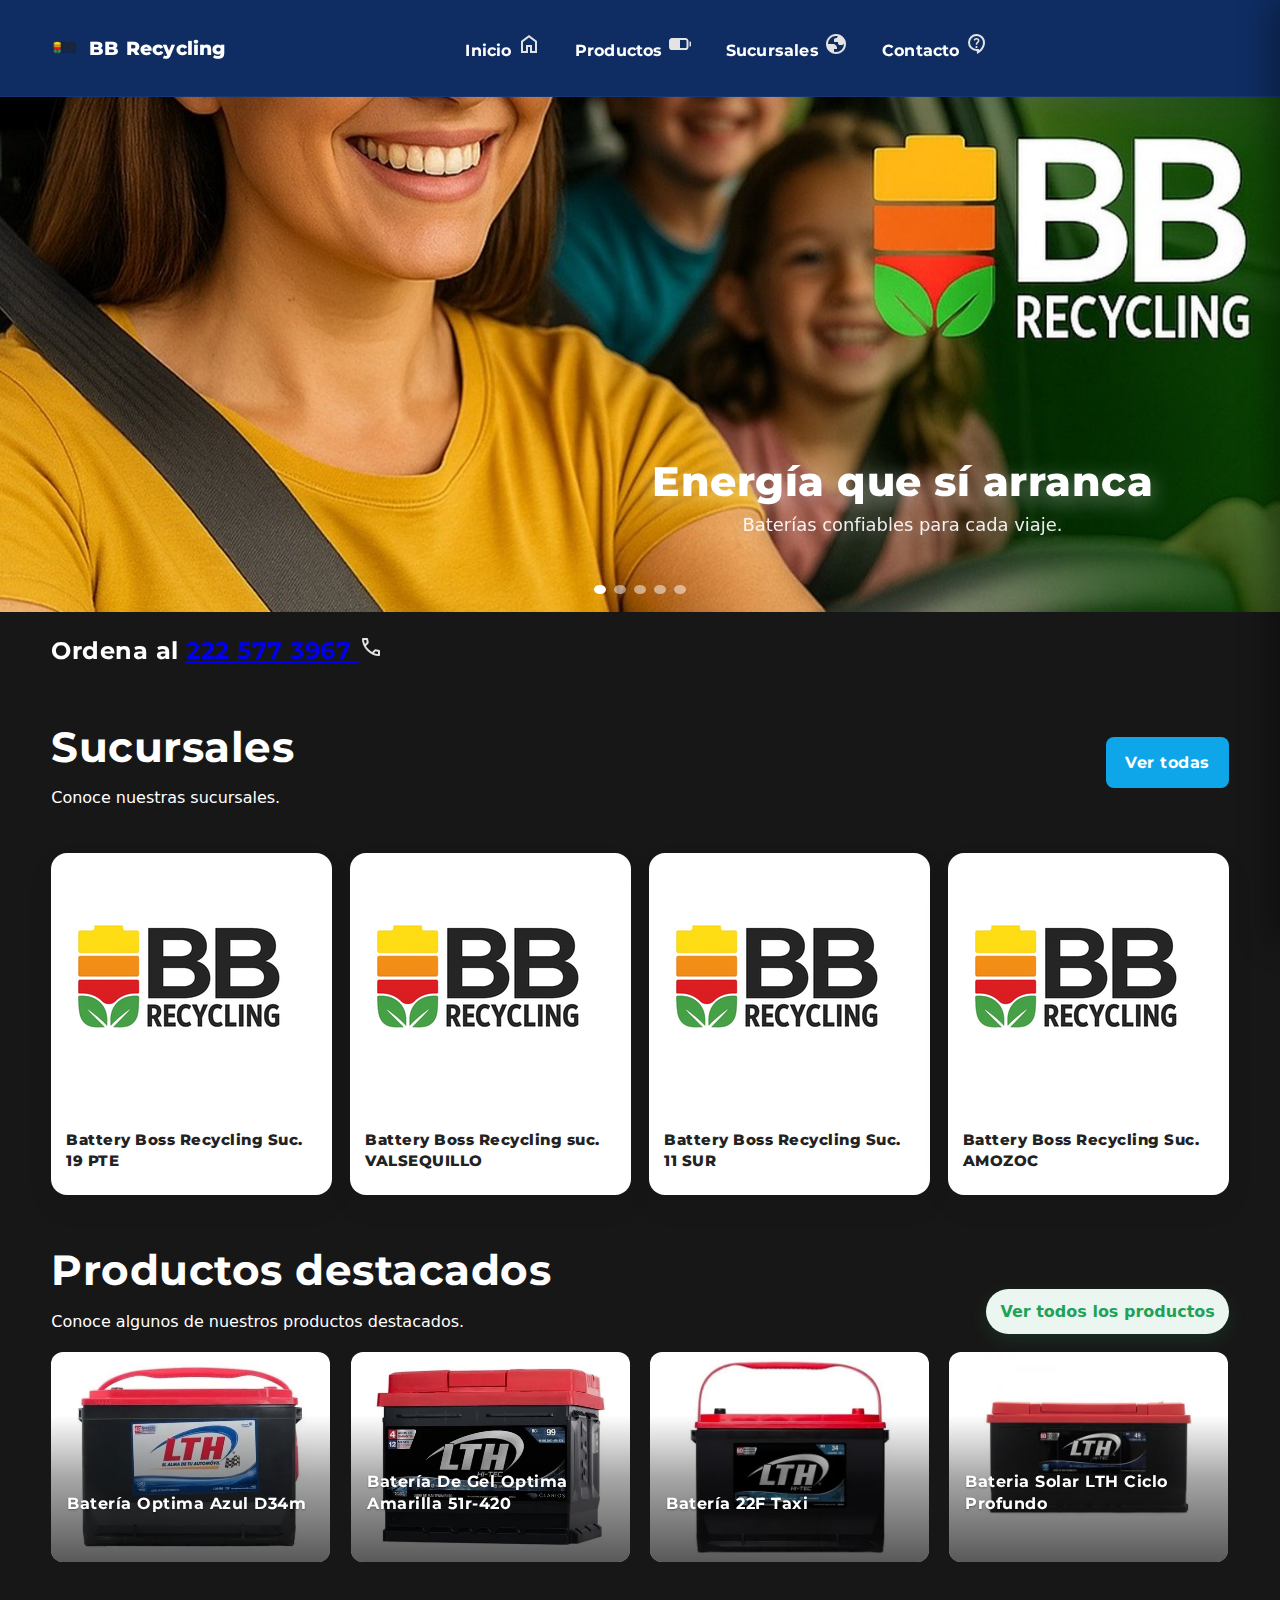
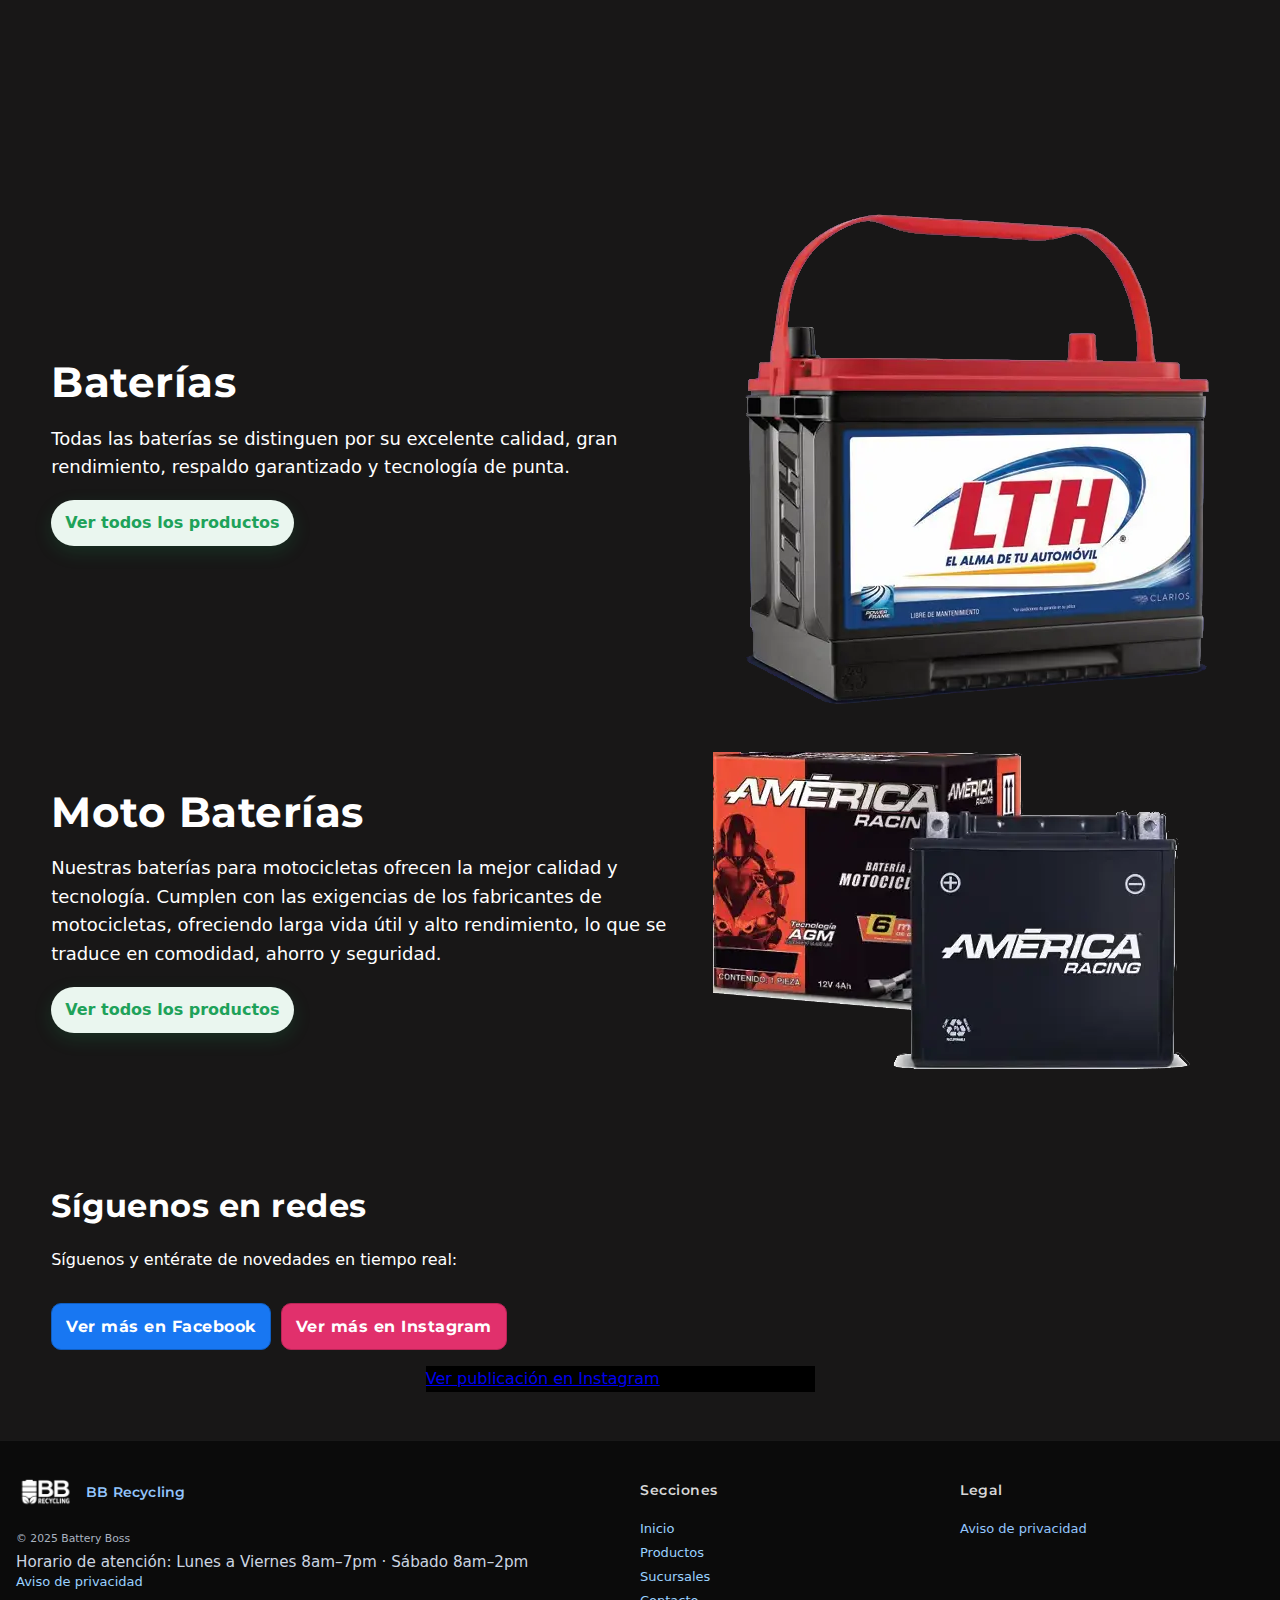
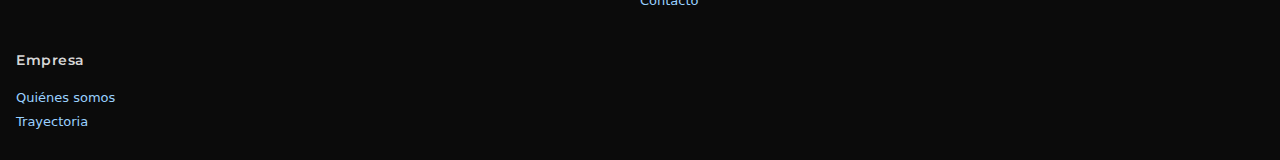
<file: index.html>
<!DOCTYPE html>

<html lang="es">
<head>
<meta charset="utf-8"/>
<meta content="width=device-width, initial-scale=1" name="viewport"/>
<title>Battery Boss</title>
<link href="assets/css/enhancements.css?v=99" rel="stylesheet"/>
<style>
    h2 {
      color: #fff;
    }
    p {
      color: #fff
    }
    /* Header transparent -> white */
    .site-hdr{position:fixed; top:0; left:0; right:0; z-index:1000; transition:background-color .25s, box-shadow .25s, border-color .25s; border-bottom:1px solid transparent}
    .site-hdr.over-hero{background:#0f2d63; border-bottom-color:#153672; box-shadow:0 10px 30px rgba(0,0,0,.08)}
    .site-hdr.is-solid{background:#0f2d63; border-bottom-color:#153672; box-shadow:0 10px 30px rgba(0,0,0,.08)}
    .hdr-row{display:flex; align-items:center; justify-content:space-between; gap:18px; min-height:72px}
    .brand{display:flex; align-items:center; gap:10px; text-decoration:none}
    .brand .brand-text{font-weight:800; letter-spacing:.2px}
    .site-hdr.over-hero .brand .brand-text{color:#ffffff}
    .site-hdr.is-solid .brand .brand-text{color:#ffffff}
    .main-nav{display:flex; gap:22px; align-items:center}
    .main-nav a{position:relative; font-weight:600; text-decoration:none; padding:10px 6px}
    .site-hdr.over-hero .main-nav a{color:#ffffff}
    .site-hdr.is-solid .main-nav a{color:#ffffff}
    .main-nav a:after{content:""; position:absolute; left:0; bottom:6px; width:0; height:2px; background:currentColor; transition:width .25s}
    .main-nav a:hover:after{width:100%}
    .hdr-actions{display:flex; align-items:center; gap:10px}
    .menu-toggle{display:none; width:44px; height:44px; border-radius:12px; border:1px solid rgba(255,255,255,.45); background:rgba(0,0,0,.12); backdrop-filter: blur(10px)}
    .site-hdr.is-solid .menu-toggle{border-color:#e5e5e5; background:#fafafa}
    .menu-toggle span{display:block; width:18px; height:2px; background:#fff; margin:3px auto; border-radius:2px}
    .site-hdr.is-solid .menu-toggle span{background:#222}
    @media (max-width:880px){ .main-nav{display:none} .menu-toggle{display:inline-flex; align-items:center; justify-content:center} }
    /* Drawer */
    .drawer-backdrop{position:fixed; inset:0; background:rgba(0,0,0,.35); opacity:0; visibility:hidden; transition:.25s; z-index:999}
    .drawer-backdrop.open{opacity:1; visibility:visible}
    .mobile-drawer{position:fixed; top:0; right:-84%; width:min(84%,360px); height:100dvh; background:#fff; box-shadow:-10px 0 30px rgba(0,0,0,.15); z-index:1000; transition:right .28s; display:flex; flex-direction:column}
    .mobile-drawer.open{right:0}
    .drawer-head{display:flex; align-items:center; justify-content:space-between; padding:16px; border-bottom:1px solid #eee}
    .drawer-inner{display:flex; flex-direction:column; padding:8px 16px 18px}
    .drawer-inner a{padding:14px 6px; border-bottom:1px solid #f3f3f3; color:#111; text-decoration:none; font-weight:650}
    .drawer-close{width:38px; height:38px; border-radius:10px; border:1px solid #e5e5e5; background:#fafafa}
    /* Fullscreen slider */
    .slider-hero {position:relative; min-height:50dvh; width:100%; overflow:hidden;margin-top: 90px; padding-top:72px}
    .slider-hero .slides{position:absolute; inset:0}
    .slider-hero .slide{position:absolute; inset:0; opacity:0; transform:scale(1.06); transition:opacity .6s ease}
    .slider-hero .slide img{width:100%; height:100%; object-fit:cover; display:block}
    .slider-hero .slide.is-active{opacity:1; animation:heroZoomOut 3s ease forwards}
    @keyframes heroZoomOut{ from{transform:scale(1.06)} to{transform:scale(1)} }
    .slider-hero .dots{position:absolute; z-index:2; left:50%; bottom:18px; transform:translateX(-50%); display:flex; gap:8px}
    .slider-hero .dots button{width:9px; height:9px; border-radius:50%; border:0; background:rgba(255,255,255,.5); cursor:pointer}
    .slider-hero .dots button.is-on{background:#fff}
    /* Logo swap */
    .brand img{height:60px}
    .logo-white{display:none}
    .site-hdr.over-hero .logo-color{display:block}
    .site-hdr.over-hero .logo-white{display:none}
    .site-hdr.is-solid .logo-color{display:block}
    .site-hdr.is-solid .logo-white{display:none}
    /* Footer */
    footer{background:#0b0b0b; color:#d7d7d7}
    .footer-wrap{display:flex; align-items:center; justify-content:space-between; padding:24px 0}
    .wrap{width:min(1200px, 92%); margin-inline:auto}
    body{
      background-color: #181717;
      margin:0;
       font-family:system-ui, -apple-system, Segoe UI, Roboto, Arial, 'Helvetica Neue', Ubuntu, 'Noto Sans'
    }
  
  /* --- Mobile adjustments (<=880px): 60% height and full width --- */
  @media (max-width:880px){
    body{overflow-x:hidden}
    .slider-hero{min-height:60dvh; width:100vw; padding-top:72px}
    .slider-hero .slides{inset:0; width:100vw}
    .slider-hero .slide{inset:0}
    .slider-hero .slide img{width:100vw; height:100%; object-fit:cover; object-position:center center; display:block}
    .slider-hero .dots{bottom:12px}
  }

/* Enforce full width on all viewports */
.slider-hero, .slider-hero .slides, .slider-hero .slide, .slider-hero .slide img{width:100%;}

/* --- v22: remove figure default margins and force full-bleed --- */
.slider-hero .slide{margin:0 !important; padding:0 !important; border:0}
.slider-hero .slides{left:0; right:0}
.slider-hero .slide img{display:block}
html, body{width:100%; max-width:100%; overflow-x:hidden}

/* v23: smooth animations (desktop autoplay always on) */
.slider-hero .slide{will-change: transform, opacity}

/* v24: caption overlay */
.hero-caption{position:absolute; z-index:2; left:50%; bottom:72px; transform:translateX(-50%); text-align:center; color:#fff; max-width:min(92vw, 920px); padding:0 12px; opacity:0; translate:0 12px; transition:opacity .5s ease, translate .5s ease}
.hero-caption.show{opacity:1; translate:0 0}
.hero-caption h2{margin:0 0 8px 0; font-size:clamp(22px,3.2vw,44px); line-height:1.05; font-weight:800; text-shadow:0 6px 22px rgba(255, 255, 255, 0.45)}
.hero-caption p{margin:0; font-size:clamp(14px,1.4vw,18px); opacity:.92; text-shadow:0 4px 18px rgba(255, 255, 255, 0.4)}

/* === Productos destacados (cards) === */
.featured{padding:42px 0 50px}
.sucursales{padding:42px 0 50px}
.featured-head{display:flex; align-items:end; justify-content:space-between; gap:18px; margin-bottom:18px}
.featured-head h2{font-size:clamp(26px,3.3vw,42px); margin:0; color:#fff}
.featured-head p{margin:.3rem 0 0 0; color:#fff}
.featured-head .see-all{white-space:nowrap; display:inline-flex; align-items:center; gap:8px; padding:10px 14px; border-radius:999px; background:#eaf6ef; color:#1ea25a; text-decoration:none; font-weight:700; box-shadow:0 6px 18px rgba(30,162,90,.18)}
.sucursales-head{display:flex; align-items:end; justify-content:space-between; gap:18px; margin-bottom:18px}
.sucursales-head h2{font-size:clamp(26px,3.3vw,42px); margin:0; color:#fff}
.sucursales-head p{margin:.3rem 0 0 0; color:#fff}
.featured-head .see-all{white-space:nowrap; display:inline-flex; align-items:center; gap:8px; padding:10px 14px; border-radius:999px; background:#eaf6ef; color:#1ea25a; text-decoration:none; font-weight:700; box-shadow:0 6px 18px rgba(30,162,90,.18)}
.featured-grid{display:grid; grid-template-columns:repeat(4,1fr); gap:18px}
.sucursales-grid{display:grid; grid-template-columns:repeat(4,1fr); gap:18px}
.card{background:#fff; border-radius:16px; overflow:hidden; position:relative; box-shadow:0 12px 30px rgba(0,0,0,.06); transition:transform .35s ease, box-shadow .35s ease}
.card:hover{transform:translateY(-6px); box-shadow:0 18px 38px rgba(0,0,0,.12)}
.card .media{aspect-ratio:4/3; position:relative; overflow:hidden}
.card .media img{width:100%; height:100%; object-fit:cover; display:block; transform:scale(1.02); transition:transform .55s ease}
.card:hover .media img{transform:scale(1.08)}
.card .meta{padding:14px 14px 16px}
.card .meta .title{font-weight:800; margin:0 0 6px 0}
.card .meta .sku{font-size:.9rem; opacity:.8; margin:0}
.card .hover-reveal{position:absolute; inset:0; background:linear-gradient(180deg, rgba(0,0,0,0) 40%, rgba(0,0,0,.55) 100%); display:flex; align-items:end; justify-content:center; padding:18px; opacity:0; transition:opacity .35s ease}
.card:hover .hover-reveal{opacity:1}
.card .btn{display:inline-flex; padding:12px 16px; border-radius:12px; background:#2bb673; color:#fff; font-weight:800; text-decoration:none; transform:translateY(8px); transition:transform .35s ease}
.card:hover .btn{transform:none}
@media (max-width:1100px){ .featured-grid{grid-template-columns:repeat(3,1fr)} }
@media (max-width:820px){ .featured-grid{grid-template-columns:repeat(2,1fr)} .featured-head{flex-direction:column; align-items:flex-start} }
@media (max-width:540px){ .featured-grid{grid-template-columns:1fr} }
@media (max-width:1100px){ .sucursales-grid{grid-template-columns:repeat(3,1fr)} }
@media (max-width:820px){ .sucursales-grid{grid-template-columns:repeat(2,1fr)} .sucursales-head{flex-direction:column; align-items:flex-start} }
@media (max-width:540px){ .sucursales-grid{grid-template-columns:1fr} }
/* (replaced old history css) */
.history{padding:60px 0 80px}
.history-grid{display:grid; grid-template-columns:1.2fr 1fr; align-items:center; gap:32px}
.history-media{margin:0; overflow:hidden; border-radius:16px; transform:translateX(-40px); opacity:0; transition:opacity .5s ease}
.history-media img{display:block; width:100%; height:auto; transform:scale(1.06); will-change:transform}
.history-copy{transform:translateX(40px); opacity:0; transition:opacity .5s ease}
.history-copy h2{font-size:clamp(28px,3.6vw,46px); margin:0 0 12px 0; color:#fff;}
.history-copy p{margin:0; color:#fff; font-size:clamp(15px,1.4vw,18px); line-height:1.6}
/* active state when in view */
.history.inview .history-media,
.history.inview .history-copy{opacity:1}
.history.inview .history-media{transform:translateX(0)}
.history.inview .history-copy{transform:translateX(0)}
/* subtle scroll parallax: they se juntan cuando está centrado y se separan al alejarse */
.history[data-progress] .history-media img{transform:scale(calc(1.06 - (var(--p,0) * 0.06)))}
.history[data-progress] .history-media{transform:translateX(calc(-40px * (1 - var(--p,0))))}
.history[data-progress] .history-copy{transform:translateX(calc(40px * (1 - var(--p,0))))}

@media (max-width:980px){
  .history-grid{grid-template-columns:1fr; gap:18px}
  /* Mobile animation: fade + slide up */
  .history-media{transform:translateY(18px); opacity:0}
  .history-copy{transform:translateY(24px); opacity:0}
  .history.inview .history-media,
  .history.inview .history-copy{opacity:1; transform:translateY(0)}
  /* Keep subtle scale with progress */
  .history[data-progress] .history-media img{transform:scale(calc(1.04 - (var(--p,0) * 0.04)))}
}
    
.history-media, .history-copy{transform:none !important; opacity:1 !important; color:#fff;}
.history{padding:36px 0 48px}


/* v29: Nuestra historia (texto izq / imagen der) con animación robusta */
.history{padding:60px 0 80px}
.history-grid{display:grid; grid-template-columns:1fr 1.2fr; align-items:center; gap:32px}
.history-copy, .history-media{will-change: transform, opacity; transition:transform .6s ease, opacity .6s ease}
/* estados iniciales */
@media (min-width:981px){
  .history-copy{transform:translateX(-40px); opacity:0}
  .history-media{transform:translateX(40px); opacity:0}
  .history.inview .history-copy,
  .history.inview .history-media{transform:translateX(0); opacity:1}
  /* parallax suave al acercarse al centro */
  .history[data-progress] .history-media img{transform:scale(calc(1.06 - (var(--p,0)*0.06))); transition:transform .2s}
  .history-media img{width:100%; height:auto; display:block}
}
@media (max-width:980px){
  .history-grid{grid-template-columns:1fr; gap:18px}
  /* animación vertical en móvil */
  .history-copy{transform:translateY(20px); opacity:0}
  .history-media{transform:translateY(24px); opacity:0}
  .history.inview .history-copy,
  .history.inview .history-media{transform:translateY(0); opacity:1}
  .history-media img{width:100%; height:auto; display:block; transform:scale(calc(1.02 - (var(--p,0)*0.02))); transition:transform .2s}
}
.history-copy h2{font-size:clamp(28px,3.6vw,46px); margin:0 0 12px 0; color:#fff}
.history-copy p{margin:0; color:#fff; font-size:clamp(15px,1.4vw,18px); line-height:1.6}

  @media (min-width: 1024px){
  .promo-card{ max-width:520px; }
}

.promo-btn{ background:#25D366 !important; color:#111 !important; display:inline-flex; align-items:center; gap:.5rem; }
.promo-btn svg{ width:18px; height:18px; }
.grid { display:grid; grid-template-columns: 1.1fr 0.9fr; align-items:center; gap: 32px; max-width:1200px; height: 200px ;margin: 0 auto; padding: 180px 18px 180px; }
.grid .badge { display:inline-flex; gap:8px; align-items:center; background: var(--bg-soft); color: var(--primary-700); padding:8px 12px; border-radius:999px; font-weight:600; }
.grid h1 { font-size: clamp(28px, 3.6vw, 48px); line-height:1.08; margin: 14px 0 10px; }
.grid p { font-size: clamp(15px, 1.6vw, 18px); color: var(--muted); margin: 8px 0 18px; color: #fff; }
.grid .actions { display:flex; gap:12px; flex-wrap:wrap; }
</style>
<script defer="">
  // Header state (transparent -> solid) and mobile drawer
  (function(){
    function qs(id){ return document.getElementById(id); }
    const onReady = function(){
      const hdr = document.querySelector('.site-hdr');
      const hero = document.querySelector('.hero');
      const backdrop = qs('drawerBackdrop');
      const drawer = qs('mobileDrawer');
      const openBtn = qs('menuToggle');
      const closeBtn = qs('drawerClose');

      // Guard if elements missing
      if(!hdr){ return; }

      // Transparent -> solid and logo switch
      const setState = ()=>{
        const limit = (hero?.offsetHeight || 120) - 20;
        if (window.scrollY > limit){
          hdr.classList.add('is-solid'); hdr.classList.remove('over-hero');
          document.querySelector('.logo-color').style.display='block';
          document.querySelector('.logo-white').style.display='none';
        } else {
          hdr.classList.remove('is-solid'); hdr.classList.add('over-hero');
          document.querySelector('.logo-color').style.display='none';
          document.querySelector('.logo-white').style.display='block';
        }
      };
      setState();
      window.addEventListener('scroll', setState, {passive:true});
    // Drawer open/close
      const open = ()=>{
        if(drawer){ drawer.classList.add('open'); }
        if(backdrop){ backdrop.classList.add('open'); }
        document.body.classList.add('nav-open');
        document.body.style.overflow='hidden';
      };
      const close = ()=>{
        if(drawer){ drawer.classList.remove('open'); }
        if(backdrop){ backdrop.classList.remove('open'); }
        document.body.classList.remove('nav-open');
        document.body.style.overflow='';
      };
      if(openBtn){ openBtn.addEventListener('click', open); }
      if(closeBtn){ closeBtn.addEventListener('click', close); }
      if(backdrop){ backdrop.addEventListener('click', close); }

      // Fallback: make menu items clickable to close drawer
      document.addEventListener('click', function(e){
        if(e.target.closest('.drawer-inner a')){ close(); }
      });
    };
    if(document.readyState === 'loading'){ document.addEventListener('DOMContentLoaded', onReady); } else { onReady(); }
  })();
</script>
<link href="assets/css/styles.css" rel="stylesheet"/>
<style>
  /* === BB Promo Modal (rebuild v3) === */
  .promo-backdrop{position:fixed; inset:0; display:none; align-items:center; justify-content:center;
    background:rgba(0,0,0,.6); backdrop-filter:blur(2px); z-index:9999; padding:16px;}
  .promo-backdrop.show{display:flex; animation:promoFade .25s ease both;}
  @keyframes promoFade{from{opacity:0} to{opacity:1}}
  .promo-card{width:100%; max-width:560px; background:#0f0f10; color:#fff; border-radius:16px; overflow:hidden;
    box-shadow:0 24px 60px rgba(0,0,0,.5); transform:scale(.96); opacity:0; position:relative;}
  .promo-card.show{animation:promoPop .35s cubic-bezier(.22,.61,.36,1) .05s both;}
  @keyframes promoPop{to{opacity:1; transform:none}}
  .promo-card img{display:block; width:100%; height:auto;}
  .promo-meta{display:flex; gap:12px; align-items:center; justify-content:space-between; padding:12px 14px; font-size:14px;}
  .promo-meta .left{display:flex; gap:10px; align-items:center; flex-wrap:wrap;}
  .promo-btn{appearance:none; border:0; background:#fff; color:#111; padding:8px 12px; border-radius:10px; cursor:pointer; font-weight:600;}
  .promo-close{position:absolute; top:10px; right:10px; width:36px; height:36px; border-radius:50%; background:rgba(0,0,0,.55);
    color:#fff; border:1px solid rgba(255,255,255,.25); display:grid; place-items:center; cursor:pointer;}
  .promo-close:after{content:'✕'; font-size:18px; line-height:1;}
  @media (max-width:480px){ .promo-card{border-radius:12px} .promo-meta{font-size:13px; padding:10px} .promo-btn{padding:8px 10px} }
  @media (prefers-reduced-motion: reduce){ .promo-backdrop,.promo-card{animation:none !important; transition:none !important} }
  @media (min-width: 1024px){
    .promo-card{ max-width:520px; }
  }

  .promo-btn{ background:#25D366 !important; color:#111 !important; display:inline-flex; align-items:center; gap:.5rem; }
  .promo-btn svg{ width:18px; height:18px; }
</style>
<style>
  /* === Basic section layout for Promociones (fallback) === */
  .bb-section{padding: 0;}
  .bb-section .col{display:flex;gap:24px;align-items:center;flex-wrap:wrap;}
  .bb-section img{max-width:100%;height:auto;border-radius:14px;}
  @media(min-width:900px){.bb-section .txt,.bb-section .pic{flex:1 1 50%;}}
</style>
<style>
  /* === Destacados: full-bleed cards with overlay text === */
  #destacados .card, section[id*="destacad"] .card, .featured .card, .sucursales .card, .productos-destacados .card, .cards.destacados .card {
    position: relative;
    border: 0 !important;
    box-shadow: none !important;
    overflow: hidden;
    border-radius: 16px;
  }
  #destacados .card img, section[id*="destacad"] .card img, .featured .card img, .sucursales .card img, .productos-destacados .card img, .cards.destacados .card img {
    width: 100%; height: 100%; object-fit: cover; display: block;
    aspect-ratio: 16/9;
    transition: transform .6s ease;
  }
  #destacados .card:hover img, section[id*="destacad"] .card:hover img, .featured .card:hover img, .sucursales .card:hover img,.productos-destacados .card:hover img, .cards.destacados .card:hover img {
    transform: scale(1.05);
  }
  #destacados .card h3, #destacados .card p,
  section[id*="destacad"] .card h3, section[id*="destacad"] .card p,
  .featured .card h3, .featured .card p,
  .sucursales .card h3, .sucursales .card p,
  .productos-destacados .card h3, .productos-destacados .card p,
  .cards.destacados .card h3, .cards.destacados .card p {
    position: absolute; left: 0; right: 0; margin: 0; color: #fff;
    padding: 12px 16px; z-index: 2;
  }
  #destacados .card h3, section[id*="destacad"] .card h3, .featured .card h3, .sucursales .card h3, .productos-destacados .card h3, .cards.destacados .card h3 {
    bottom: 34px; font-size: 1.1rem; line-height: 1.25; font-weight: 700; text-shadow: 0 2px 12px rgba(0,0,0,.5);
  }
  #destacados .card p, section[id*="destacad"] .card p, .featured .card p, .sucursales .card p, .productos-destacados .card p, .cards.destacados .card p {
    bottom: 6px; opacity: .95; font-size: .92rem; text-shadow: 0 2px 10px rgba(0,0,0,.5);
  }
  #destacados .card::after, section[id*="destacad"] .card::after, .featured .card::after, .productos-destacados .card::after, .cards.destacados .card::after {
    content: ""; position: absolute; inset: 0; pointer-events: none;
    background: linear-gradient(to top, rgba(0,0,0,.65) 0%, rgba(0,0,0,.35) 40%, rgba(0,0,0,0) 70%);
    z-index: 1;
  }
  /* remove card inner paddings if any */
  #destacados .card > *:not(img), section[id*="destacad"] .card > *:not(img),
  .featured .card > *:not(img), .productos-destacados .card > *:not(img), .cards.destacados .card > *:not(img) {
    padding: 0 !important; background: transparent !important; border: 0 !important;
  }
</style>
<style>
  /* === Promociones centered & responsive (final) === */
  #promociones .container{max-width:1100px;margin:0 auto;}
  #promociones .col{flex-direction:column;align-items:center;text-align:center;}
  #promociones .txt{max-width:760px;}
  #promociones .pic{width:100%;display:flex;justify-content:center;}
  #promociones .pic img{width:100%;max-width:520px;height:auto;border-radius:14px;}
</style>
<style>
  /* === Promociones pulse animation === */
  #promociones .pic img{ animation: promoPulse 1.8s ease-in-out infinite; transform-origin: center; }
  @keyframes promoPulse{
    0%{ transform: scale(1); filter: none; }
    50%{ transform: scale(1.03); filter: drop-shadow(0 6px 16px rgba(0,0,0,.2)); }
    100%{ transform: scale(1); filter: none; }
  }
</style>
<style>
  /* === Promociones: pulse on section & image === */
  #promociones .pic img{ animation: promoPulse 1.8s ease-in-out infinite; transform-origin: center; }
  #promociones .container{ animation: promoPulse 2.4s ease-in-out infinite; }
  @keyframes promoPulse{
    0%{ transform: scale(1); filter: none; }
    50%{ transform: scale(1.02); filter: drop-shadow(0 6px 16px rgba(0,0,0,.18)); }
    100%{ transform: scale(1); filter: none; }
  }
</style>
<style>
  /* === Destacados: overlay CTA === */
  section[id*="destacad"] .card, #destacados .card { position:relative; overflow:hidden; }
  section[id*="destacad"] .card a[href*="producto"], section[id*="destacad"] .card a[href*="productos"],
  #destacados .card a[href*="producto"], #destacados .card a[href*="productos"] {
    position:absolute; left:50%; bottom:18px; transform:translate(-50%, 8px);
    z-index:6; opacity:0; transition:opacity .35s ease, transform .35s ease;
    box-shadow:0 8px 24px rgba(0,0,0,.25);
  }
  section[id*="destacad"] .card:hover a[href*="producto"], section[id*="destacad"] .card:hover a[href*="productos"],
  #destacados .card:hover a[href*="producto"], #destacados .card:hover a[href*="productos"] {
    opacity:1; transform:translate(-50%, 0);
  }
</style>
<style>
/* === Visión & Valores: reuse pulse like Promociones === */
</style>
<style>
  /* === Reveal on scroll (tipo "Misión") === */
  .bb-reveal [aix-anim]{opacity:0; transform: translateY(14px) scale(.98); transition: opacity .6s ease, transform .6s ease;}
  .bb-reveal.in-view [aix-anim]{opacity:1; transform: none;}
  @media (prefers-reduced-motion: reduce){
    .bb-reveal [aix-anim]{transition:none; transform:none; opacity:1}
  }

  /* === Visión & Valores - fix responsivo móvil === */
  #vision .pic img, #valores .pic img{
    width:100%;
    max-width:100%;
    height:auto;
    object-fit:contain;
  }
  @media (max-width: 600px){
    #vision .col, #valores .col{flex-direction:column;}
    #vision .pic, #valores .pic{width:100%;}
  }
</style>
<style>
  /* === Destacados: botón 'Ver productos' por encima al seleccionar === */
  .card.is-selected .cta { position: relative; z-index: 5; }
  .card.is-selected { position: relative; }
  .card.is-selected .cta.sticky-top { position:absolute; top:8px; right:8px; }
</style>
<style>
  /* === Cards mobile tap: show CTA overlay above image === */
  .card { position: relative; overflow: hidden; }
  .card .media img { position: relative; z-index: 1; }
  .card .hover-reveal { z-index: 3; }
  .card.is-selected .hover-reveal { opacity: 1 !important; }
</style>
<style>
  /* === Promociones (centrado + responsive) === */
  .promos .container{max-width:1100px;margin:0 auto;padding:24px;}
  .promos .col{display:flex;align-items:center;justify-content:center;gap:24px;flex-wrap:wrap;text-align:center;}
  .promos .txt{max-width:680px;}
  .promos .pic{flex:1 1 420px;display:flex;justify-content:center;}
  .promos .pic img{width:100%;max-width:920px;height:auto;border-radius:16px;display:block;}
  @media (max-width: 640px){
    .promos .col{flex-direction:column;}
    .promos .pic{width:100%;}
    .promos .txt{max-width:100%;}
  }
</style>
<style>
  /* === MVV responsive layout === */
  .col.mvv{display:flex;flex-direction:column;gap:18px;align-items:center}
  .col.mvv.reverse{flex-direction:column}
  .col.mvv .pic{flex:1 1 50%;display:flex;justify-content:center}
  .col.mvv .txt{flex:1 1 50%}
  @media (min-width: 900px){
    .col.mvv{flex-direction:row;align-items:center}
    .col.mvv.reverse{flex-direction:row-reverse}
  }
  .bb-img-responsive{max-width:100%;height:auto;border-radius:16px;display:block}
  @media (max-width:640px){.bb-img-responsive{border-radius:12px}}
</style>
<style>
  /* === Align MVV to 'Nuestra Historia' layout === */
  .history-grid{display:grid;grid-template-columns:1fr;gap:24px;align-items:center}
  .history-media img{max-width:100%;height:auto;border-radius:16px;display:block}
  @media(min-width: 900px){
    .history-grid{grid-template-columns:1fr 1fr}
  }
  /* tighten mobile spacing */
  @media(max-width:640px){
    .history-media img{border-radius:12px}
  }
</style>
<style>
  /* === MVV size & text centering tweak v2 === */
  .col.mvv .history-media img{max-width:80%;margin-inline:auto}
  .col.mvv .history-copy{max-width:56ch;margin-inline:auto}
  @media(min-width:900px){
    .col.mvv .history-media img{max-width:88%}
    .col.mvv .history-copy{max-width:54ch}
  }
</style>
<style>
  /* === Hero text to left override === */
  .hero, .bb-hero { position: relative; }
  .hero .copy, .bb-hero .copy, .hero .content, .bb-hero .content{
    justify-content: flex-start !important;
    text-align: left !important;
    align-items: flex-start !important;
  }
  /* Por si usaran utilidades de alineación previas */
  .hero .copy.right, .bb-hero .copy.right{ right: auto !important; left: 5%; }
  .hero .copy{ left: 5%; max-width: 720px; }
</style>
<style>
  /* === MVV sizing v4 (compact like sample) === */
  .col.mvv .history-media{display:flex;justify-content:center}
  .col.mvv .history-media img{
    max-width:33%;
    height:auto;
    max-height:300px;
    object-fit:cover;
    border-radius:16px;
  }
  .col.mvv .history-copy{max-width:52ch;margin-inline:auto}
  @media (max-width: 768px) {
    .col.mvv .history-media img{
      max-width:70%;
      max-height:220px;
      border-radius:12px;
    }
    .col.mvv .history-copy{max-width:50ch}
  }
</style>
<style>
  /* === MVV sizing (40%) + reveal animation === */
  .mvv-section .history-media{display:flex;justify-content:center}
  .mvv-section .history-media img{
    max-width:40% !important;
    height:auto !important;
    max-height:300px !important;
    object-fit:cover;
    border-radius:16px;
    display:block;
    margin:0 auto;
  }
  .mvv-section .history-copy{max-width:56ch;margin-inline:auto}
  @media (max-width: 768px){
    .mvv-section .history-media img{
      max-width:70% !important;
      max-height:220px !important;
      border-radius:12px;
    }
    .mvv-section .history-copy{max-width:52ch}
  }

  /* Reveal animation */
  .reveal{opacity:0; transform: translateY(16px); transition: opacity .6s ease, transform .6s ease}
  .reveal.show{opacity:1; transform:none}
</style>
<style>
  /* MVV compact fix (force) */
  #mision img, #vision img, #valores img{
    max-width:40% !important;
    height:auto !important;
    max-height:300px !important;
    object-fit:cover;
    border-radius:16px;
  }
  @media(max-width:768px){
    #mision img, #vision img, #valores img{
      max-width:70% !important;
      max-height:220px !important;
    }
  }
</style>
</head>
  <body>
  <!-- === PROMO MODAL (rebuild v3) === -->
  <!--<div id="bbPromoBackdrop" class="promo-backdrop" role="dialog" aria-modal="true" aria-hidden="true">
    <div id="bbPromoCard" class="promo-card">
      <button class="promo-close" id="bbPromoClose" aria-label="Cerrar promoción"></button>
      <img src="assets/img/promo_temporada.png?v=1756670833" alt="Promoción BB Recycling">
      <div class="promo-meta">
        <div class="left">
          <strong>Energía que mueve a México</strong>
          <label style="display:flex;align-items:center;gap:.5rem;cursor:pointer;opacity:.9;">
            <input type="checkbox" id="bbPromoNoHoy" style="accent-color:#00c389;"> No mostrar otra vez hoy
          </label>
        </div>
        <button class="promo-btn" id="bbPromoGo"><svg viewBox="0 0 32 32" aria-hidden="true"><path fill="currentColor" d="M19.11 17.36c-.27-.14-1.6-.79-1.85-.88-.25-.1-.43-.14-.62.14-.18.27-.71.88-.87 1.06-.16.18-.32.2-.6.07-.27-.14-1.14-.42-2.17-1.34-1-.89-1.67-1.98-1.86-2.31-.2-.34-.02-.53.12-.67.12-.12.27-.32.41-.48.14-.16.18-.27.27-.45.09-.18.05-.34-.02-.48-.07-.14-.62-1.5-.86-2.05-.23-.55-.46-.47-.62-.48l-.53-.01c-.18 0-.48.07-.73.34-.25.27-.96.94-.96 2.29s1 2.66 1.14 2.84c.14.18 1.97 3.01 4.77 4.22.67.29 1.19.46 1.59.59.67.21 1.28.18 1.76.11.5-.08 1.6-.65 1.83-1.27.23-.62.23-1.14.16-1.26-.07-.12-.25-.2-.52-.34zM27.98 15.95c0-6.61-5.37-11.98-11.98-11.98S4.02 9.34 4.02 15.95c0 2.11.56 4.09 1.55 5.8L4 28l6.4-1.68a11.914 11.914 0 0 0 5.6 1.43c6.61 0 11.98-5.37 11.98-11.98z"/></svg> Ordena ahora</button>
      </div>
    </div>
  </div>-->
  <!-- Header -->
  <div data-include="header"></div>
  <div aria-hidden="true" class="drawer-backdrop" id="drawerBackdrop"><a href="#promociones">Promociones</a></div>
  <div data-include="drawer"></div>
  <main>
  <section class="hero slider-hero">
  <div class="slides">
    <figure class="slide is-active"><picture><source media="(max-width: 640px)" srcset="assets/img/hero1-mobile.webp"/><img alt="Hero 1" src="assets/hero1.jpg"/></picture></figure>
    <figure class="slide"><picture><source media="(max-width: 640px)" srcset="assets/img/hero2-mobile.webp"/><img alt="Hero 2" src="assets/hero2.jpg"/></picture></figure>
    <figure class="slide"><picture><source media="(max-width: 640px)" srcset="assets/img/hero3-mobile.webp"/><img alt="Hero 3" src="assets/hero3.jpg"/></picture></figure>
    <figure class="slide"><picture><source media="(max-width: 640px)" srcset="assets/img/hero4-mobile.webp"/><img alt="Hero 4" src="assets/hero4.jpg"/></picture></figure>
    <figure class="slide"><picture><source media="(max-width: 640px)" srcset="assets/img/hero5-mobile.webp"/><img alt="Hero 5" src="assets/hero5.jpg"/></picture></figure>
  </div>
  <div aria-hidden="true" class="dots"></div>
  <div aria-live="polite" class="hero-caption"><h2></h2><p></p></div>
  </section>
  <div class="wrap bb-reveal">
    <h2>Ordena al
      <a href="https://wa.me/522225773967?text=Hola%20quisiera%20informaci%C3%B3n%20sobre%20bater%C3%ADas%20LTH" target="_blank" rel="noopener">
        <i class="fa-solid fa-phone"></i>
        222 577 3967
        <img src="svg/call.svg" alt="">
      </a>
    </h2> 
  </div>
  <!--<div class="spacer"></div>-->
    <!-- ===== Sucursales (carrusel) ===== -->
  <section aria-labelledby="sucursales-title" class="bb-section " id="sucursales">
    <div class="wrap">
      <div class="sucursales-head" style="display:flex; flex-wrap:wrap; align-items:center; justify-content:space-between; gap:16px; padding:24px 0;">
        <div>
          <h2 style="margin:0;">Sucursales</h2>
          <p style="margin:4px 0 0;">Conoce nuestras sucursales.</p>
        </div>
        <a class="btn btn-primary"  target = "_blank" href="sucursales.html" style="padding:12px 18px; border-radius:8px; text-decoration:none;">Ver todas</a>
      </div>
      <div class="sucursales-grid" id="sucursalesGrid">
      <!-- JS will inject 4 product cards -->
      </div>
    </div>
  </section>
  <!-- === Productos destacados === -->
  <section class="featured wrap" id="featured">
    <div class="featured-head">
      <div>
        <h2>Productos destacados</h2>
        <p>Conoce algunos de nuestros productos destacados.</p>
      </div>
      <a aria-label="Ver todos los productos" target = "_blank" class="see-all" href="productos.html">Ver todos los productos</a>
    </div>
    <div class="featured-grid" id="featuredGrid">
    <!-- JS will inject 4 product cards -->
    </div>
  </section>

  <section class="featured wrap grid" id="featured">
    <div class="featured-head">
      <div>
        <h2>Baterías</h2>
        <p>Todas las baterías se distinguen por su excelente calidad, gran rendimiento, respaldo garantizado y tecnología de punta.</p>
        <a aria-label="Ver todos los productos" target = "_blank" class="see-all" href="productos.html">Ver todos los productos</a>
      </div>
    </div>
    <div class="picture">
      <img src="assets/img/bateria.webp" alt="">
    </div>
  </section>

  <section class="featured wrap grid" id="featured">
    <div class="featured-head">
      <div>
        <h2>Moto Baterías</h2>
        <p>Nuestras baterías para motocicletas ofrecen la mejor calidad y tecnología. Cumplen con las exigencias de los fabricantes de motocicletas, ofreciendo larga vida útil y alto rendimiento, lo que se traduce en comodidad, ahorro y seguridad.</p>
        <a aria-label="Ver todos los productos" target = "_blank" class="see-all" href="productos.html">Ver todos los productos</a>
      </div>
    </div>
    <div class="picture">
      <img src="assets/img/motoBaterias.webp" alt="">
    </div>
  </section>
  <!-- === Nuestra historia === -->
  <!-- === Nuestra historia (text left / image right) === -->
  <!--<section class="history wrap bb-reveal" id="nuestra-historia">
    <h2>Nuestra Historia</h2>
    <div class="history-grid">
      <div class="history-copy">
        43 años en el mercado con una cartera consolidada de clientes somos los mejores distribuidores para todo tipo de automóviles, camiones y equipo pesado y maquinaria.</p>
      </div>
      <figure class="history-media">
        <img alt="Nuestra historia - BB Recycling" class="bb-img" loading="lazy" src="assets/1D2DD167-54C4-406A-8AF6-264338D6ED01.PNG"/>
      </figure>
    </div>
  </section>

  <section id="historia" class="bb-section" aix-anim="fade-up">
    <div class="container">
    </div>
  </section>
  <section id="promociones" class="promos bb-section">
    <div class="container">
      <div class="col">
        <div class="txt">
          <span class="eyebrow" style="display:inline-block;letter-spacing:.12em;font-weight:700;color:#00c389;margin-bottom:8px;">PROMOCIONES</span>
          <h2 style="margin:0 0 8px;">¡Ofertas que encienden tu camino!</h2>
          <p style="margin:0 0 16px;max-width:52ch;">Aprovecha nuestras promociones por temporada en baterías para automóvil, flotillas y equipo pesado. Servicio rápido, asesoría experta y el mejor precio entregando tu batería usada.</p>
          <div style="display:flex;gap:12px;flex-wrap:wrap;">
            <button class="promo-btn" id="bbPromoGoSec" style="font-size:15px;">
               WhatsApp icon 
              <svg viewBox="0 0 32 32" aria-hidden="true" style="width:18px;height:18px;"><path fill="currentColor" d="M19.11 17.36c-.27-.14-1.6-.79-1.85-.88-.25-.1-.43-.14-.62.14-.18.27-.71.88-.87 1.06-.16.18-.32.2-.6.07-.27-.14-1.14-.42-2.17-1.34-1-.89-1.67-1.98-1.86-2.31-.2-.34-.02-.53.12-.67.12-.12.27-.32.41-.48.14-.16.18-.27.27-.45.09-.18.05-.34-.02-.48-.07-.14-.62-1.5-.86-2.05-.23-.55-.46-.47-.62-.48l-.53-.01c-.18 0-.48.07-.73.34-.25.27-.96.94-.96 2.29s1 2.66 1.14 2.84c.14.18 1.97 3.01 4.77 4.22.67.29 1.19.46 1.59.59.67.21 1.28.18 1.76.11.5-.07 1.6-.66 1.82-1.3.23-.64.23-1.18.16-1.3-.07-.11-.25-.18-.52-.32zM26.67 5.33A10.67 10.67 0 0 0 5.6 23.13L4 28l4.97-1.57a10.67 10.67 0 1 0 17.7-21.1z"/></svg>
              Ordena ahora
            </button>
            <a href="productos.html" class="promo-btn" style="text-decoration:none;background:#111;color:#fff;border:1px solid #333;">Ver catálogo</a>
          </div>
        </div>
        <div class="pic aix-zoom">
          <img src="assets/img/promo_temporada.png" alt="Promociones BB Recycling" aix-anim="zoom-in">
        </div>
      </div>
    </div>
  </section>

   ===== Misión (debajo de Nuestra Historia) ===== 

  <section class="history wrap bb-reveal" id="nuestra-historia-copy1">
    <h2>MISIÓN</h2>

    <div class="history-grid">
      <div class="history-copy">
            <p>Ser la empresa líder en la distribución y venta de acumuladores, lubricantes y filtros para garantizar con solidez el funcionamiento eficiente de vehículos automotores e industria. Mereciendo siempre la plena confianza de colaboradores, accionistas, clientes y proveedores.</p>
            <p>Superar las expectativas de nuestros clientes a través de una administración profesional, con productos de calidad y servicio oportuno. Apoyando el uso inteligente de la tecnología e información, brindando asesoría, capacitación continua, oportunidades de desarrollo y justa retribución a nuestros clientes y personas que participan en la operación.</p>
      </div>
      <figure class="history-media">
        <img class="bb-img" src="assets/mision_hist1.jpeg" alt="Misión - BB Recycling" loading="lazy"/>
      </figure>
    </div>
  </section>

  <section class="history wrap bb-reveal" id="nuestra-historia-copy2">
    <h2>VALORES</h2>
    <div class="history-grid" style="display:flex; flex-wrap:wrap; align-items:center; gap:40px;">
      <figure class="history-media" style="flex:1 1 500px; min-width:280px;">
        <img class="bb-img" src="assets/historia2_valores_new.png" alt="Valores - BB Recycling" loading="lazy" style="width:100%; height:auto; border-radius:12px;"/>
      </figure>
      <div class="history-copy" style="flex:1 1 500px; min-width:280px;">
        <ul style="line-height:1.8; text-align:justify;">
          <li><b>Servicio:</b> respuesta rápida y seguimiento desde WhatsApp y sucursales.</li>
          <li><b>Confianza:</b> productos originales y garantías respaldadas por marcas líderes.</li>
          <li><b>Cercanía:</b> red de centros en Puebla, Estado de México y Xalapa.</li>
          <li><b>Eficiencia:</b> búsqueda por vehículo (marca/modelo/motor/año) para encontrar tu batería ideal.</li>
          <li><b>Sustentabilidad:</b> manejo y reciclaje responsable de baterías usadas.</li>
          <li><b>Transparencia:</b> precios claros y comunicación directa con el cliente.</li>
        </ul>
      </div>
    </div>
  </section>
 
  <section class="history wrap bb-reveal" id="nuestra-historia-copy3">
    <h2>NUESTRA VISIÓN</h2>

  <div class="history-grid">
  <div class="history-copy">
        <p>En Battery Boss Recycling, nuestra visión es consolidarnos como la red líder en distribución de baterías y soluciones energéticas en México, ofreciendo innovación, confianza y servicio de excelencia a cada cliente.</p>
      </div>
  <figure class="history-media">
  <img class="bb-img" src="assets/historia3_vision.jpeg" alt="Visión - BB Recycling" loading="lazy"/>
  </figure>
  </div>
  </section>
 -->











  <!-- Misión (mejorada para desktop y móvil) -->

  <!-- End Misión -->







  <!-- Misión (insertada debajo de Sucursales) -->



  <!-- === Nuestras redes === -->

  <!--<section class="wrap redes bb-reveal" id="redes">
      

    <h2>Síguenos en redes</h2>
    <div class="fb-feed">
    <div class="fb-page" data-adapt-container-width="true" data-hide-cover="false" data-href="https://www.facebook.com/BBRECYCLINGMX/" data-show-facepile="true" data-small-header="true" data-tabs="timeline">
    </div>
    </div>
    <p class="redes-cta">
    <a class="btn btn-fb" href="https://www.facebook.com/BBRECYCLINGMX/" rel="noopener" target="_blank">Ver más en Facebook</a>
    <a class="btn btn-ig" href="https://www.instagram.com/bb.recycling.mx/" rel="noopener" target="_blank">Ver más en Instagram</a>
    </p>
  </section>-->
  <section class="wrap redes" id="redes">
    <h2>Síguenos en redes</h2>
    <p>Síguenos y entérate de novedades en tiempo real:</p>
    <div class="social-actions">
      <p class="redes-cta">
        <a class="btn btn-fb" href="https://www.facebook.com/BBRECYCLINGMX/" rel="noopener" target="_blank">Ver más en Facebook</a>
        <a class="btn btn-ig" href="https://www.instagram.com/bb.recycling.mx/" rel="noopener" target="_blank">Ver más en Instagram</a>
      </p>
      <!--<a class="btn-outline" href="https://www.instagram.com/bb.recycling.mx?igsh=cWp1aWt0eW50OXho" rel="noopener" target="_blank">
        <i class="fa-brands fa-instagram"></i>Instagram</a><a class="btn-outline" href="https://www.facebook.com/share/19maVVxwSk/?mibextid=wwXIfr" rel="noopener" target="_blank">
        <i class="fa-brands fa-facebook"></i> Facebook</a>-->
    </div>
    <div class="social-grid">
        <div class="fb-embed">
          <div class="fb-page" data-adapt-container-width="true" data-height="560" data-hide-cover="false" data-href="https://m.facebook.com/BBRECYCLINGMX/" data-show-facepile="false" data-small-header="true" data-tabs="timeline" data-width="500">
          </div>
        </div>
      <div class="ig-embed">
        <blockquote class="instagram-media" data-instgrm-permalink="https://www.instagram.com/p/DEX845ZsBx3/" data-instgrm-version="14" style="background:#000; border:0; margin:0 auto; max-width:540px; width:100%;">
          <a href="https://www.instagram.com/p/DEX845ZsBx3/" rel="noopener" target="_blank">Ver publicación en Instagram</a>
        </blockquote>
      </div>
    </div>
  </section>
  </main>
  <div data-include="footer"></div>
  <script>
    (function(){
      function qs(id){ return document.getElementById(id); }
      // Header + drawer (keep existing behavior)
      const hdr = document.querySelector('.site-hdr');
      const heroEl = document.querySelector('.slider-hero');
      const backdrop = qs('drawerBackdrop');
      const drawer = qs('mobileDrawer');
      const openBtn = qs('menuToggle');
      const closeBtn = qs('drawerClose');

      const setState = ()=>{
        const limit = (heroEl?.offsetHeight || 120) - 20;
        if (window.scrollY > limit){ hdr?.classList.add('is-solid'); hdr?.classList.remove('over-hero'); }
        else { hdr?.classList.remove('is-solid'); hdr?.classList.add('over-hero'); }
      };
      window.addEventListener('scroll', setState, {passive:true});
      window.addEventListener('load', setState);
      setState();

      const open = ()=>{ drawer?.classList.add('open'); backdrop?.classList.add('open'); document.body.style.overflow='hidden'; };
      const close = ()=>{ drawer?.classList.remove('open'); backdrop?.classList.remove('open'); document.body.style.overflow=''; };
      openBtn?.addEventListener('click', open);
      closeBtn?.addEventListener('click', close);
      backdrop?.addEventListener('click', close);
      document.addEventListener('click', (e)=>{ if(e.target.closest('.drawer-inner a')) close(); });

      // === Slider (setInterval-based) ===
      const slides = Array.from(document.querySelectorAll('.slider-hero .slide'));
      const dotsWrap = document.querySelector('.slider-hero .dots');
      const capBox = document.querySelector('.slider-hero .hero-caption');
      const capH = capBox?.querySelector('h2');
      const capP = capBox?.querySelector('p');
      const phrases = [
        ["Energía que sí arranca", "Baterías confiables para cada viaje."],
        ["Más vida útil, menos problemas", "Calidad BB Recycling garantizada."],
        ["Potencia sin límites", "Rendimiento superior, donde lo necesites."],
        ["Listos cuando tú lo estés", "Cobertura y servicio a tu alcance."],
        ["Confianza que dura", "Somos tu aliado en el camino."]
      ];

      let i = 0;
      const dur = 10000;
      // build dots
      slides.forEach((_, idx)=>{
        const b = document.createElement('button');
        b.addEventListener('click', ()=>show(idx, true));
        dotsWrap.appendChild(b);
      });
      const dots = ()=>dotsWrap.querySelectorAll('button');

      function updateCaption(n){
        if(!capBox) return;
        const pair = phrases[n % phrases.length];
        capH.textContent = pair[0];
        capP.textContent = pair[1];
        capBox.classList.remove('show');
        // small reflow to restart animation
        void capBox.offsetWidth;
        capBox.classList.add('show');
      }

      function show(n, manual=false){
        slides[i].classList.remove('is-active');
        i = (n + slides.length) % slides.length;
        slides[i].classList.add('is-active');
        dots().forEach((d, idx)=> d.classList.toggle('is-on', idx===i));
        updateCaption(i);
      }

      // init
      if (slides.length){
        slides[0].classList.add('is-active');
        updateCaption(0);
        dots().forEach((d, idx)=> d.classList.toggle('is-on', idx===0));
        // autoplay with interval (robust for desktop)
        let timer = setInterval(()=> show(i+1), dur);
        // pause when tab hidden
        document.addEventListener('visibilitychange', ()=>{
          if(document.hidden){ clearInterval(timer); }
          else { timer = setInterval(()=> show(i+1), dur); }
        });
      }
    })();
  </script>
  <script>
    // === Featured products ===
      // Updated to show "Ver productos" only on hover with animation.
      (function(){
      const grid = document.getElementById('sucursalesGrid');
      if(!grid) return;

      const DATA_URL = 'assets/data/centers.json?v=4';
      const overrideImgs = [
          'assets/img/bb-logo.png',
          'assets/img/bb-logo.png',
          'assets/img/bb-logo.png',
          'assets/img/bb-logo.png'
      ];

      function cardHTML(p, idx){
          const img = overrideImgs[idx % overrideImgs.length];
          const nombre = p.nombre;
          const q = encodeURIComponent(`${p.nombre} ${p.ciudad} ${p.estado}`.trim());
          const gmaps = `https://www.google.com/maps/search/?api=1&query=${q}`;
          return (
          '<article class="card product">'+
              '<div class="thumb">'+
              '<img loading="lazy" decoding="async" alt="'+(nombre)+'" src="'+img+'">'+
              '<div class="hover-reveal">'+
                  '<a class="btn btn-map" target = "_blank" href="'+(gmaps)+'">Ver sucursal</a>'+
              '</div>'+
              '</div>'+
              '<div class="meta">'+
              '<h3 class="title">'+ nombre +'</h3>'+
              '</div>'+
          '</article>'
          );
      }

      function render(items){
          const four = items.slice(0,4);
          grid.innerHTML = four.map((p, i)=> cardHTML(p, i)).join('');
      }

      async function load(){
          try{
          const res = await fetch(DATA_URL, {cache:'no-store'});
          const data = await res.json();
          const items = Array.isArray(data) ? data : (Array.isArray(data?.products) ? data.products : []);
          if(!items.length) throw new Error('empty');
          render(items);
          }catch(e){
          render([
              {nombre:'Battery Boss Recycling Suc. 19 PTE', sku:''},
              {nombre:'battery Boss Recycling suc. VALSEQUILLO', sku:''},
              {nombre:'Battery Boss Recycling Suc. 11 SUR', sku:''},
              {nombre:'Battery Boss Recycling Suc. AMOZOC', sku:''}
          ]);
          console.warn('Featured fallback used:', e && e.message);
          }
      }
      if(document.readyState==='loading'){
          document.addEventListener('DOMContentLoaded', load);
      }else{
          load();
      }
      })();
  </script>
  <script>
      // === Featured products ===
      // Updated to show "Ver productos" only on hover with animation.
      (function(){
      const grid = document.getElementById('featuredGrid');
      if(!grid) return;

      const DATA_URL = 'assets/data/products-bb-all.json?v=1';
      const overrideImgs = [
          'assets/img/products/bateria_l_34_600.png',
          'assets/img/products/bateria_h_99_lbn1_470.png',
          'assets/img/products/bateria_h_34_650.png',
          'assets/img/products/bateria_h_49_ln5_850.png',
          'assets/img/products/bateria_optima_azul_d34m.png'
      ];

      function cardHTML(p, idx){
          const img = overrideImgs[idx % overrideImgs.length];
          const name = p.name || p.title || p.sku || 'Batería';
          const sku  = p.sku || p.code || '';
          return (
          '<article class="card product">'+
              '<div class="thumb">'+
              '<img loading="lazy" decoding="async" alt="'+(sku||name)+'" src="'+img+'">'+
              '<div class="hover-reveal">'+
                  '<a class="btn btn-primary" target = "_blank" href="productos.html">Ver productos</a>'+
              '</div>'+
              '</div>'+
              '<div class="meta">'+
              '<h3 class="title">'+ name +'</h3>'+
              (sku ? '<p class="sku">SKU: '+ sku +'</p>' : '')+
              '</div>'+
          '</article>'
          );
      }

      function render(items){
          const four = items.slice(0,4);
          grid.innerHTML = four.map((p, i)=> cardHTML(p, i)).join('');
      }

      async function load(){
          try{
          const res = await fetch(DATA_URL, {cache:'no-store'});
          const data = await res.json();
          const items = Array.isArray(data) ? data : (Array.isArray(data?.products) ? data.products : []);
          if(!items.length) throw new Error('empty');
          render(items);
          }catch(e){
          render([
              {name:'Batería L-34-600', sku:'L-34-600'},
              {name:'Batería H-99 (LBN1)-470', sku:'H-99(LBN1)-470'},
              {name:'Batería H-34-650', sku:'H-34-650'},
              {name:'Batería H-49 (LN5)-850', sku:'H-49(LN5)-850'}
          ]);
          console.warn('Featured fallback used:', e && e.message);
          }
      }
      if(document.readyState==='loading'){
          document.addEventListener('DOMContentLoaded', load);
      }else{
          load();
      }
      })();
  </script>
  <script>
    // v29 Scroll animation for 'Nuestra historia' (reliable)
    (function(){
      const sec = document.getElementById('nuestra-historia');
      if(!sec) return;
      const compute = ()=>{
        const r = sec.getBoundingClientRect();
        const vh = Math.max(1, window.innerHeight || document.documentElement.clientHeight);
        const center = r.top + r.height/2;
        const p = 1 - Math.min(1, Math.max(0, Math.abs((center - vh/2) / (vh/2))));
        sec.style.setProperty('--p', p.toFixed(3));
        sec.setAttribute('data-progress','');
      };
      const io = new IntersectionObserver((entries)=>{
        entries.forEach(e=>{
          if(e.isIntersecting){ sec.classList.add('inview'); }
          else{ sec.classList.remove('inview'); }
          compute();
        });
      }, {threshold:[0, .15, .35, .6, .85, 1], rootMargin:'-5% 0px -5% 0px'});
      io.observe(sec);
      window.addEventListener('scroll', compute, {passive:true});
      window.addEventListener('resize', compute);
      compute();
    })();
  </script>
  <script src="assets/js/main.js?v=99"></script>
  <div id="fb-root"></div>
  <!--<script>
    window.fbAsyncInit = function() {
      FB.init({ xfbml: true, version: 'v20.0' });
      // Safety: parse again in case the SDK loaded before DOM
      try { FB.XFBML.parse(); } catch(e){}
    };
  </script>-->
  <script>
    (function(){
      const sec = document.querySelector('#redes');
      if(!sec) return;
      // Intersection observer to toggle 'in-view'
      const io = new IntersectionObserver((entries)=>{
        entries.forEach(e=>{
          if(e.isIntersecting){ sec.classList.add('in-view'); }
          else{ sec.classList.remove('in-view'); }
        });
      }, {threshold: 0.2});
      io.observe(sec);

      // Subtle tilt on mouse move (desktop only)
      function tilt(e){
        const r = sec.getBoundingClientRect();
        const cx = r.left + r.width/2;
        const cy = r.top + r.height/2 + window.scrollY;
        const dx = (e.pageX - cx) / r.width;
        const dy = (e.pageY - cy) / r.height;
        const max = 6; // degrees
        sec.style.setProperty('--tiltX', (dy * -max).toFixed(2) + 'deg');
        sec.style.setProperty('--tiltY', (dx * max).toFixed(2) + 'deg');
      }
      function reset(){ sec.style.setProperty('--tiltX','0deg'); sec.style.setProperty('--tiltY','0deg'); }
      if (window.matchMedia('(pointer:fine)').matches){
        sec.addEventListener('mousemove', tilt);
        sec.addEventListener('mouseleave', reset);
      }
    })();
  </script>
  <script src="assets/js/includes.js?v=99"></script>
  <script async="" crossorigin="anonymous" defer="" src="https://connect.facebook.net/es_LA/sdk.js#xfbml=1&amp;version=v20.0"></script>
  <script async="" crossorigin="anonymous" defer="" src="https://www.instagram.com/embed.js"></script>
  <script>
    (function(){
      function parseFB(){
        if (window.FB && FB.XFBML && FB.XFBML.parse) FB.XFBML.parse();
      }
      (document.readyState==='loading')
        ? document.addEventListener('DOMContentLoaded', parseFB)
        : parseFB();
    })();
  </script>
  <script>
    (()=>{
      const today = new Date().toISOString().slice(0,10);
      const LS_KEY = 'bbpromo-hide-' + today + '-v3'; // evita claves viejas
      const params = new URLSearchParams(location.search);
      const force = params.get('promo') === '1';
      const off   = params.get('promo') === '0';

      const backdrop = document.getElementById('bbPromoBackdrop');
      const card = document.getElementById('bbPromoCard');
      const btnClose = document.getElementById('bbPromoClose');
      const cbNoHoy = document.getElementById('bbPromoNoHoy');
      const btnGo = document.getElementById('bbPromoGo');

      function show(){
        backdrop.classList.add('show');
        card.classList.add('show');
        backdrop.setAttribute('aria-hidden','false');
        document.body.style.overflow = 'hidden';
      }
      function hide(){
        backdrop.classList.remove('show');
        card.classList.remove('show');
        backdrop.setAttribute('aria-hidden','true');
        document.body.style.overflow = '';
        if(cbNoHoy && cbNoHoy.checked){ localStorage.setItem(LS_KEY, '1'); }
      }

      // Lógica de despliegue
      const hidden = localStorage.getItem(LS_KEY) === '1';
      if (!off && (force || !hidden)) {
        // Ensambla después de un pequeño delay para permitir pintar el hero
        setTimeout(show, 300);
      }

      // Eventos
      btnClose?.addEventListener('click', hide);
      backdrop?.addEventListener('click', (e)=>{ if(e.target === backdrop) hide(); });
      document.addEventListener('keydown', (e)=>{ if(e.key === 'Escape') hide(); });
      btnGo?.addEventListener('click', ()=>{
        window.location.href = (window.promotionsURL || '/productos.html#promos');
      });

      // Exponer helpers para depurar desde consola
      window.__BBPROMO__ = { show, hide, key: LS_KEY };
    })();
  </script>
  <script>window.bbWhatsApp = window.bbWhatsApp || '521234567890';</script>
  <script>
    (()=>{
      const btn = document.getElementById('bbPromoGoSec');
      if (btn){
        btn.addEventListener('click', ()=>{
          const phone = (window.bbWhatsApp || '521234567890').replace(/\D/g,'');
          const msg = 'Hola, estoy interesado en la promoción (sección Promociones). URL: ' + location.href;
          const url = 'https://wa.me/' + phone + '?text=' + encodeURIComponent(msg);
          window.open(url, '_blank', 'noopener');
        });
      }
    })();
  </script>
  <script>
    (function(){
      const secs = document.querySelectorAll('.bb-reveal');
      if (!secs.length) return;
      const io = new IntersectionObserver((entries)=>{
        entries.forEach(e=>{
          if (e.isIntersecting){ e.target.classList.add('in-view'); }
          else { e.target.classList.remove('in-view'); }
        });
      }, {threshold: 0.2});
      secs.forEach(s=> io.observe(s));
    })();
  </script>
  <script>
    document.addEventListener('click', function(e){
      const card = e.target.closest('.card');
      if(!card) return;
      // toggle selection when tapping anywhere in the card or specifically on a selector class
      card.classList.toggle('is-selected');
      const cta = card.querySelector('.cta');
      if (cta){
        if (card.classList.contains('is-selected')) cta.classList.add('sticky-top');
        else cta.classList.remove('sticky-top');
      }
    });
  </script>
  </body>
</html>
</file>
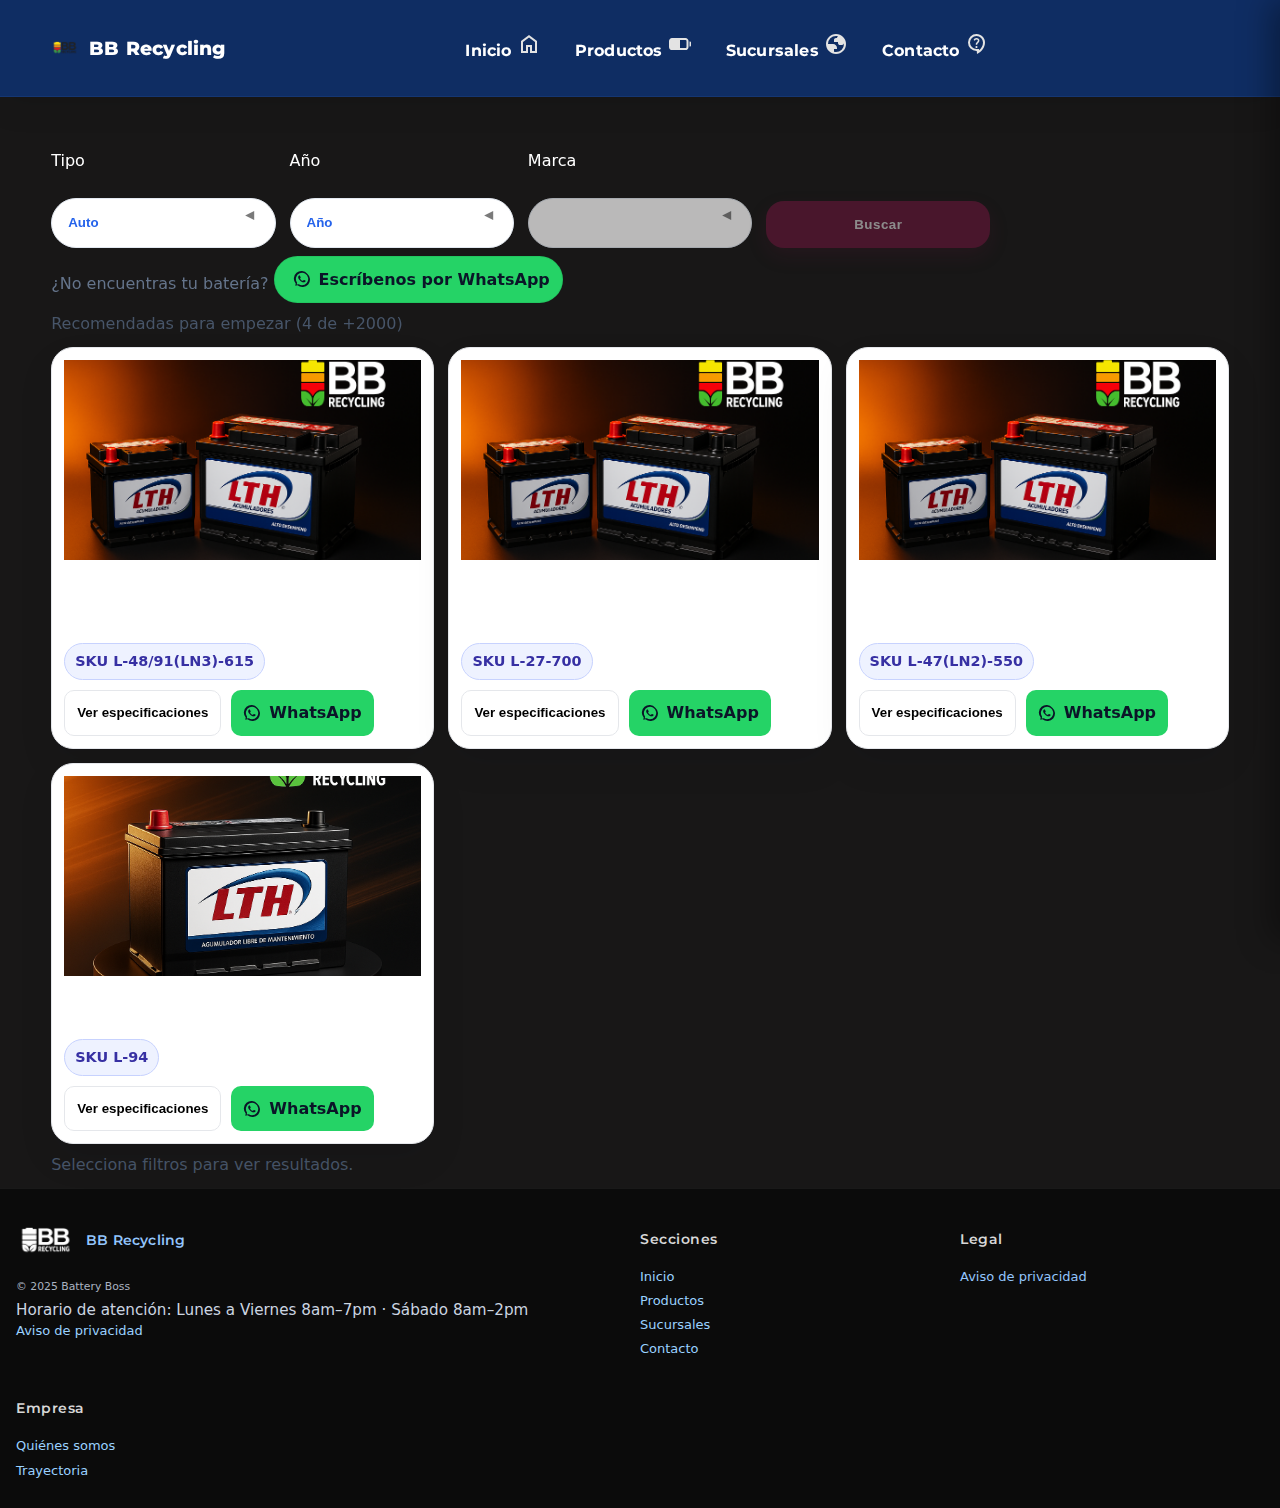
<file: productos.html>
<!DOCTYPE html>
<html lang="es">
<head>
  <meta charset="utf-8" />
  <meta name="viewport" content="width=device-width, initial-scale=1" />
  <title> · BB Recycling</title>
  <link rel="stylesheet" href="assets/css/enhancements.css?v=250">
  <link rel="canonical" href="https://shiny-gaufre-dba3ea.netlify.app/productos" />
  <meta name="description" content="Buscador de baterías BB Recycling: encuentra la batería correcta por tipo de vehículo, año, marca y modelo. Compra por WhatsApp al instante." />
  <meta name="robots" content="index,follow" />
  <meta property="og:title" content=" · BB Recycling" />
  <meta property="og:description" content="Encuentra la batería correcta por tipo de vehículo, año, marca y modelo." />
  <meta property="og:type" content="website" />
  <meta property="og:url" content="https://shiny-gaufre-dba3ea.netlify.app/productos" />
  <script type="application/ld+json">
  {
    "@context":"https://schema.org",
    "@type":"ItemList",
    "name":"Buscador de baterías BB Recycling",
    "itemListOrder":"http://schema.org/ItemListOrderDescending",
    "numberOfItems": 0
  }
  </script>
  <style>
    h1, h2, h3, p{
      color: #fff;
    }
    /* Header transparent -> white */
    .site-hdr{position:fixed; top:0; left:0; right:0; z-index:1000; transition:background-color .25s, box-shadow .25s, border-color .25s; border-bottom:1px solid transparent}
    .site-hdr.over-hero{background:#0f2d63; border-bottom-color:#153672; box-shadow:0 10px 30px rgba(0,0,0,.08)}
    .site-hdr.is-solid{background:#0f2d63; border-bottom-color:#153672; box-shadow:0 10px 30px rgba(0,0,0,.08)}
    .hdr-row{display:flex; align-items:center; justify-content:space-between; gap:18px; min-height:72px}
    .brand{display:flex; align-items:center; gap:10px; text-decoration:none}
    .brand .brand-text{font-weight:800; letter-spacing:.2px}
    .site-hdr.over-hero .brand .brand-text{color:#ffffff}
    .site-hdr.is-solid .brand .brand-text{color:#ffffff}
    .main-nav{display:flex; gap:22px; align-items:center}
    .main-nav a{position:relative; font-weight:600; text-decoration:none; padding:10px 6px}
    .site-hdr.over-hero .main-nav a{color:#ffffff}
    .site-hdr.is-solid .main-nav a{color:#ffffff}
    .main-nav a:after{content:""; position:absolute; left:0; bottom:6px; width:0; height:2px; background:currentColor; transition:width .25s}
    .main-nav a:hover:after{width:100%}
    .hdr-actions{display:flex; align-items:center; gap:10px}
    .menu-toggle{display:none; width:44px; height:44px; border-radius:12px; border:1px solid rgba(255,255,255,.45); background:rgba(0,0,0,.12); backdrop-filter: blur(10px)}
    .site-hdr.is-solid .menu-toggle{border-color:#e5e5e5; background:#fafafa}
    .menu-toggle span{display:block; width:18px; height:2px; background:#fff; margin:3px auto; border-radius:2px}
    .site-hdr.is-solid .menu-toggle span{background:#222}
    @media (max-width:880px){ .main-nav{display:none} .menu-toggle{display:inline-flex; align-items:center; justify-content:center} }
    /* Drawer */
    .drawer-backdrop{position:fixed; inset:0; background:rgba(0,0,0,.35); opacity:0; visibility:hidden; transition:.25s; z-index:999}
    .drawer-backdrop.open{opacity:1; visibility:visible}
    .mobile-drawer{position:fixed; top:0; right:-84%; width:min(84%,360px); height:100dvh; background:#fff; box-shadow:-10px 0 30px rgba(0,0,0,.15); z-index:1000; transition:right .28s; display:flex; flex-direction:column}
    .mobile-drawer.open{right:0}
    .drawer-head{display:flex; align-items:center; justify-content:space-between; padding:16px; border-bottom:1px solid #eee}
    .drawer-inner{display:flex; flex-direction:column; padding:8px 16px 18px}
    .drawer-inner a{padding:14px 6px; border-bottom:1px solid #f3f3f3; color:#111; text-decoration:none; font-weight:650}
    .drawer-close{width:38px; height:38px; border-radius:10px; border:1px solid #e5e5e5; background:#fafafa}
    /* Fullscreen slider */
    .slider-hero {position:relative; width:100%; overflow:hidden;margin-top: 90px; padding-top:72px}
    .slider-hero .slides{position:absolute; inset:0}
    .slider-hero .slide{position:absolute; inset:0; opacity:0; transform:scale(1.06); transition:opacity .6s ease}
    .slider-hero .slide img{width:100%; height:100%; object-fit:cover; display:block}
    .slider-hero .slide.is-active{opacity:1; animation:heroZoomOut 3s ease forwards}
    @keyframes heroZoomOut{ from{transform:scale(1.06)} to{transform:scale(1)} }
    .slider-hero .dots{position:absolute; z-index:2; left:50%; bottom:18px; transform:translateX(-50%); display:flex; gap:8px}
    .slider-hero .dots button{width:9px; height:9px; border-radius:50%; border:0; background:rgba(255,255,255,.5); cursor:pointer}
    .slider-hero .dots button.is-on{background:#fff}
    /* Logo swap */
    .brand img{height:60px}
    .logo-white{display:none}
    .site-hdr.over-hero .logo-color{display:block}
    .site-hdr.over-hero .logo-white{display:none}
    .site-hdr.is-solid .logo-color{display:block}
    .site-hdr.is-solid .logo-white{display:none}
    /* Footer */
    footer{background:#0b0b0b; color:#d7d7d7}
    .footer-wrap{display:flex; align-items:center; justify-content:space-between; padding:24px 0}
    .wrap{width:min(1200px, 92%); margin-inline:auto}
    body{
      background-color: #181717;
      margin:0;
        font-family:system-ui, -apple-system, Segoe UI, Roboto, Arial, 'Helvetica Neue', Ubuntu, 'Noto Sans'
    }
    /* --- Mobile adjustments (<=880px): 60% height and full width --- */
    @media (max-width:880px){
      body{overflow-x:hidden}
      .slider-hero{min-height:60dvh; width:100vw; padding-top:72px}
      .slider-hero .slides{inset:0; width:100vw}
      .slider-hero .slide{inset:0}
      .slider-hero .slide img{width:100vw; height:100%; object-fit:cover; object-position:center center; display:block}
      .slider-hero .dots{bottom:12px}
    }

    /* Enforce full width on all viewports */
    .slider-hero, .slider-hero .slides, .slider-hero .slide, .slider-hero .slide img{width:100%;}

    /* --- v22: remove figure default margins and force full-bleed --- */
    .slider-hero .slide{margin:0 !important; padding:0 !important; border:0}
    .slider-hero .slides{left:0; right:0}
    .slider-hero .slide img{display:block}
    html, body{width:100%; max-width:100%; overflow-x:hidden}

    /* v23: smooth animations (desktop autoplay always on) */
    .slider-hero .slide{will-change: transform, opacity}

    /* v24: caption overlay */
    .hero-caption{position:absolute; z-index:2; left:50%; bottom:72px; transform:translateX(-50%); text-align:center; color:#fff; max-width:min(92vw, 920px); padding:0 12px; opacity:0; translate:0 12px; transition:opacity .5s ease, translate .5s ease}
    .hero-caption.show{opacity:1; translate:0 0}
    .hero-caption h2{margin:0 0 8px 0; font-size:clamp(22px,3.2vw,44px); line-height:1.05; font-weight:800; text-shadow:0 6px 22px rgba(255, 255, 255, 0.45)}
    .hero-caption p{margin:0; font-size:clamp(14px,1.4vw,18px); opacity:.92; text-shadow:0 4px 18px rgba(255, 255, 255, 0.4)}

    /* === Productos destacados (cards) === */
    .featured{padding:42px 0 50px}
    .sucursales{padding:42px 0 50px}
    .featured-head{display:flex; align-items:end; justify-content:space-between; gap:18px; margin-bottom:18px}
    .featured-head h2{font-size:clamp(26px,3.3vw,42px); margin:0; color:#fff}
    .featured-head p{margin:.3rem 0 0 0; color:#fff}
    .featured-head .see-all{white-space:nowrap; display:inline-flex; align-items:center; gap:8px; padding:10px 14px; border-radius:999px; background:#eaf6ef; color:#1ea25a; text-decoration:none; font-weight:700; box-shadow:0 6px 18px rgba(30,162,90,.18)}
    .sucursales-head{display:flex; align-items:end; justify-content:space-between; gap:18px; margin-bottom:18px}
    .sucursales-head h2{font-size:clamp(26px,3.3vw,42px); margin:0; color:#fff}
    .sucursales-head p{margin:.3rem 0 0 0; color:#fff}
    .featured-head .see-all{white-space:nowrap; display:inline-flex; align-items:center; gap:8px; padding:10px 14px; border-radius:999px; background:#eaf6ef; color:#1ea25a; text-decoration:none; font-weight:700; box-shadow:0 6px 18px rgba(30,162,90,.18)}
    .featured-grid{display:grid; grid-template-columns:repeat(4,1fr); gap:18px}
    .sucursales-grid{display:grid; grid-template-columns:repeat(4,1fr); gap:18px}
    .card{background:#fff; border-radius:16px; overflow:hidden; position:relative; box-shadow:0 12px 30px rgba(0,0,0,.06); transition:transform .35s ease, box-shadow .35s ease}
    .card:hover{transform:translateY(-6px); box-shadow:0 18px 38px rgba(0,0,0,.12)}
    .card .media{aspect-ratio:4/3; position:relative; overflow:hidden}
    .card .media img{width:100%; height:100%; object-fit:cover; display:block; transform:scale(1.02); transition:transform .55s ease}
    .card:hover .media img{transform:scale(1.08)}
    .card .meta{padding:14px 14px 16px}
    .card .meta .title{font-weight:800; margin:0 0 6px 0}
    .card .meta .sku{font-size:.9rem; opacity:.8; margin:0}
    .card .hover-reveal{position:absolute; inset:0; background:linear-gradient(180deg, rgba(0,0,0,0) 40%, rgba(0,0,0,.55) 100%); display:flex; align-items:end; justify-content:center; padding:18px; opacity:0; transition:opacity .35s ease}
    .card:hover .hover-reveal{opacity:1}
    .card .btn{display:inline-flex; padding:12px 16px; border-radius:12px; background:#2bb673; color:#fff; font-weight:800; text-decoration:none; transform:translateY(8px); transition:transform .35s ease}
    .card:hover .btn{transform:none}
    @media (max-width:1100px){ .featured-grid{grid-template-columns:repeat(3,1fr)} }
    @media (max-width:820px){ .featured-grid{grid-template-columns:repeat(2,1fr)} .featured-head{flex-direction:column; align-items:flex-start} }
    @media (max-width:540px){ .featured-grid{grid-template-columns:1fr} }
    @media (max-width:1100px){ .sucursales-grid{grid-template-columns:repeat(3,1fr)} }
    @media (max-width:820px){ .sucursales-grid{grid-template-columns:repeat(2,1fr)} .sucursales-head{flex-direction:column; align-items:flex-start} }
    @media (max-width:540px){ .sucursales-grid{grid-template-columns:1fr} }
    /* (replaced old history css) */
    .history{padding:60px 0 80px}
    .history-grid{display:grid; grid-template-columns:1.2fr 1fr; align-items:center; gap:32px}
    .history-media{margin:0; overflow:hidden; border-radius:16px; transform:translateX(-40px); opacity:0; transition:opacity .5s ease}
    .history-media img{display:block; width:100%; height:auto; transform:scale(1.06); will-change:transform}
    .history-copy{transform:translateX(40px); opacity:0; transition:opacity .5s ease}
    .history-copy h2{font-size:clamp(28px,3.6vw,46px); margin:0 0 12px 0; color:#fff;}
    .history-copy p{margin:0; color:#fff; font-size:clamp(15px,1.4vw,18px); line-height:1.6}
    /* active state when in view */
    .history.inview .history-media,
    .history.inview .history-copy{opacity:1}
    .history.inview .history-media{transform:translateX(0)}
    .history.inview .history-copy{transform:translateX(0)}
    /* subtle scroll parallax: they se juntan cuando está centrado y se separan al alejarse */
    .history[data-progress] .history-media img{transform:scale(calc(1.06 - (var(--p,0) * 0.06)))}
    .history[data-progress] .history-media{transform:translateX(calc(-40px * (1 - var(--p,0))))}
    .history[data-progress] .history-copy{transform:translateX(calc(40px * (1 - var(--p,0))))}

    @media (max-width:980px){
      .history-grid{grid-template-columns:1fr; gap:18px}
      /* Mobile animation: fade + slide up */
      .history-media{transform:translateY(18px); opacity:0}
      .history-copy{transform:translateY(24px); opacity:0}
      .history.inview .history-media,
      .history.inview .history-copy{opacity:1; transform:translateY(0)}
      /* Keep subtle scale with progress */
      .history[data-progress] .history-media img{transform:scale(calc(1.04 - (var(--p,0) * 0.04)))}
    }
        
    .history-media, .history-copy{transform:none !important; opacity:1 !important; color:#fff;}
    .history{padding:36px 0 48px}


    /* v29: Nuestra historia (texto izq / imagen der) con animación robusta */
    .history{padding:60px 0 80px}
    .history-grid{display:grid; grid-template-columns:1fr 1.2fr; align-items:center; gap:32px}
    .history-copy, .history-media{will-change: transform, opacity; transition:transform .6s ease, opacity .6s ease}
    /* estados iniciales */
    @media (min-width:981px){
      .history-copy{transform:translateX(-40px); opacity:0}
      .history-media{transform:translateX(40px); opacity:0}
      .history.inview .history-copy,
      .history.inview .history-media{transform:translateX(0); opacity:1}
      /* parallax suave al acercarse al centro */
      .history[data-progress] .history-media img{transform:scale(calc(1.06 - (var(--p,0)*0.06))); transition:transform .2s}
      .history-media img{width:100%; height:auto; display:block}
    }
    @media (max-width:980px){
      .history-grid{grid-template-columns:1fr; gap:18px}
      /* animación vertical en móvil */
      .history-copy{transform:translateY(20px); opacity:0}
      .history-media{transform:translateY(24px); opacity:0}
      .history.inview .history-copy,
      .history.inview .history-media{transform:translateY(0); opacity:1}
      .history-media img{width:100%; height:auto; display:block; transform:scale(calc(1.02 - (var(--p,0)*0.02))); transition:transform .2s}
    }
    .history-copy h2{font-size:clamp(28px,3.6vw,46px); margin:0 0 12px 0; color:#fff}
    .history-copy p{margin:0; color:#fff; font-size:clamp(15px,1.4vw,18px); line-height:1.6}

      @media (min-width: 1024px){
      .promo-card{ max-width:520px; }
    }
    /**/
    /* Responsive */
    @media (max-width: 900px) {
      .hero { grid-template-columns: 1fr; padding-top: 24px; }
      .grid.cols-3 { grid-template-columns: 1fr; }
      .grid.cols-2 { grid-template-columns: 1fr; }
      .stats { grid-template-columns: repeat(2, 1fr); }
      .footer .grid { grid-template-columns: 1fr; }
      .collage { grid-template-columns: repeat(4, 1fr); }
    }
    .promo-btn{ background:#25D366 !important; color:#111 !important; display:inline-flex; align-items:center; gap:.5rem; }
    .promo-btn svg{ width:18px; height:18px; }
    /* Hero */
    .hero { display:grid; grid-template-columns: 1.1fr 0.9fr; align-items:center; gap: 32px; max-width:1200px; height: 200px ;margin: 0 auto; padding: 100px 18px 10px; }
    .hero .badge { display:inline-flex; gap:8px; align-items:center; background: var(--bg-soft); color: var(--primary-700); padding:8px 12px; border-radius:999px; font-weight:600; }
    .hero h1 { font-size: clamp(28px, 3.6vw, 48px); line-height:1.08; margin: 14px 0 10px; }
    .hero p { font-size: clamp(15px, 1.6vw, 18px); color: var(--muted); margin: 8px 0 18px; color: #fff; }
    .hero .actions { display:flex; gap:12px; flex-wrap:wrap; }
    .btn { display:inline-flex; align-items:center; gap:10px; padding: 12px 18px; border-radius: 12px; border:1px solid #dfe9e4; transition:.2s ease; }
    .btn.primary { background: var(--primary); color:#fff; border-color: transparent; }
    .btn.primary:hover { background: var(--primary-700); transform: translateY(-1px); }
    .card {
      background:#fff; border:1px solid #e6eee9; border-radius: var(--radius); box-shadow: var(--shadow);
      min-width: 50dvh;
    }
    /* Sections */
    .section { padding: 30px 18px; }
    .container { max-width: 1200px; margin: 0 auto; }
    .grid { display:grid; gap: 20px; }
    .grid.cols-3 { grid-template-columns: repeat(3, 1fr); }
    .grid.cols-2 { grid-template-columns: repeat(2, 1fr); }
    /* Timeline */
    .timeline { position: relative; padding-left: 24px; }
    .timeline::before { content:""; position:absolute; left:6px; top:0; bottom:0; width:2px; background:#dfe9e4; }
    .milestone { position:relative; padding: 10px 0 10px 14px; }
    .milestone::before { content:""; position:absolute; left:-2px; top:16px; width:10px; height:10px; background: #fff; border-radius:50%; }
    /* Collage */
    .collage { display: grid; grid-template-columns: repeat(6, 1fr); gap: 10px; }
    .collage .tile { border-radius: 12px; overflow:hidden; aspect-ratio: 1 / 1; }
    .collage .tile.span-2 { grid-column: span 2; }
    .collage .tile.span-3 { grid-column: span 3; }
    .collage .tile.tall { grid-row: span 2; aspect-ratio: 1 / 1.3; }
    /* Collage images fill tiles */
    .collage .tile img { width:100%; height:100%; object-fit:cover; }
    /* v4.1 header tweaks: burger to right */
    .nav { display:flex; align-items:center; justify-content: space-between; }
    .nav .left { display:flex; align-items:center; gap:12px; }
    .nav .right { display:flex; align-items:center; gap:10px; }
    .brand .logo-img { width:36px; height:36px; display:block; }
    /* Stats */
    .stats { display:grid; grid-template-columns: repeat(4, 1fr); gap: 16px; }
    .stat { text-align:center; background: #fff; border-radius: 12px; padding: 24px; }
    .stat .num { font-size: 32px; font-weight: 800; color: var(--primary-700); }
    /* Simple fade/slide animations */
    .reveal { opacity: 0; transform: translateY(16px); animation: reveal .7s ease forwards; }
    .reveal.delay-1 { animation-delay: .15s; }
    .reveal.delay-2 { animation-delay: .3s; }
    .hero .media img { width:100%; height:100%; object-fit: cover; }
    @keyframes reveal { to { opacity: 1; transform: translateY(0); } }
    .ps-filters {
      padding-top: 100px;
    }
    .oculto {
      display: none; /* el elemento no ocupa espacio */
      /* alternativamente: visibility: hidden; -> ocupa espacio pero no se ve */
    }
    /*#trayectoria {
      padding-top: 100px;
    }*/
  </style>
  <script defer="">
    // Header state (transparent -> solid) and mobile drawer
    (function(){
      function qs(id){ return document.getElementById(id); }
      const onReady = function(){
        const hdr = document.querySelector('.site-hdr');
        const hero = document.querySelector('.hero');
        const backdrop = qs('drawerBackdrop');
        const drawer = qs('mobileDrawer');
        const openBtn = qs('menuToggle');
        const closeBtn = qs('drawerClose');

        // Guard if elements missing
        if(!hdr){ return; }

        // Transparent -> solid and logo switch
        const setState = ()=>{
          const limit = (hero?.offsetHeight || 120) - 20;
          if (window.scrollY > limit){
            hdr.classList.add('is-solid'); hdr.classList.remove('over-hero');
            document.querySelector('.logo-color').style.display='block';
            document.querySelector('.logo-white').style.display='none';
          } else {
            hdr.classList.remove('is-solid'); hdr.classList.add('over-hero');
            document.querySelector('.logo-color').style.display='none';
            document.querySelector('.logo-white').style.display='block';
          }
        };
        setState();
        window.addEventListener('scroll', setState, {passive:true});
      // Drawer open/close
        const open = ()=>{
          if(drawer){ drawer.classList.add('open'); }
          if(backdrop){ backdrop.classList.add('open'); }
          document.body.classList.add('nav-open');
          document.body.style.overflow='hidden';
        };
        const close = ()=>{
          if(drawer){ drawer.classList.remove('open'); }
          if(backdrop){ backdrop.classList.remove('open'); }
          document.body.classList.remove('nav-open');
          document.body.style.overflow='';
        };
        if(openBtn){ openBtn.addEventListener('click', open); }
        if(closeBtn){ closeBtn.addEventListener('click', close); }
        if(backdrop){ backdrop.addEventListener('click', close); }

        // Fallback: make menu items clickable to close drawer
        document.addEventListener('click', function(e){
          if(e.target.closest('.drawer-inner a')){ close(); }
        });
      };
      if(document.readyState === 'loading'){ document.addEventListener('DOMContentLoaded', onReady); } else { onReady(); }
    })();
  </script>
  <link href="assets/css/styles.css" rel="stylesheet"/>
  <style>
    /* === BB Promo Modal (rebuild v3) === */
    .promo-backdrop{position:fixed; inset:0; display:none; align-items:center; justify-content:center;
      background:rgba(0,0,0,.6); backdrop-filter:blur(2px); z-index:9999; padding:16px;}
    .promo-backdrop.show{display:flex; animation:promoFade .25s ease both;}
    @keyframes promoFade{from{opacity:0} to{opacity:1}}
    .promo-card{width:100%; max-width:560px; background:#0f0f10; color:#fff; border-radius:16px; overflow:hidden;
      box-shadow:0 24px 60px rgba(0,0,0,.5); transform:scale(.96); opacity:0; position:relative;}
    .promo-card.show{animation:promoPop .35s cubic-bezier(.22,.61,.36,1) .05s both;}
    @keyframes promoPop{to{opacity:1; transform:none}}
    .promo-card img{display:block; width:100%; height:auto;}
    .promo-meta{display:flex; gap:12px; align-items:center; justify-content:space-between; padding:12px 14px; font-size:14px;}
    .promo-meta .left{display:flex; gap:10px; align-items:center; flex-wrap:wrap;}
    .promo-btn{appearance:none; border:0; background:#fff; color:#111; padding:8px 12px; border-radius:10px; cursor:pointer; font-weight:600;}
    .promo-close{position:absolute; top:10px; right:10px; width:36px; height:36px; border-radius:50%; background:rgba(0,0,0,.55);
      color:#fff; border:1px solid rgba(255,255,255,.25); display:grid; place-items:center; cursor:pointer;}
    .promo-close:after{content:'✕'; font-size:18px; line-height:1;}
    @media (max-width:480px){ .promo-card{border-radius:12px} .promo-meta{font-size:13px; padding:10px} .promo-btn{padding:8px 10px} }
    @media (prefers-reduced-motion: reduce){ .promo-backdrop,.promo-card{animation:none !important; transition:none !important} }
    @media (min-width: 1024px){
      .promo-card{ max-width:520px; }
    }

    .promo-btn{ background:#25D366 !important; color:#111 !important; display:inline-flex; align-items:center; gap:.5rem; }
    .promo-btn svg{ width:18px; height:18px; }
  </style>
  <style>
    /* === Basic section layout for Promociones (fallback) === */
    .bb-section{padding: 0;}
    .bb-section .col{display:flex;gap:24px;align-items:center;flex-wrap:wrap;}
    .bb-section img{max-width:100%;height:auto;border-radius:14px;}
    @media(min-width:900px){.bb-section .txt,.bb-section .pic{flex:1 1 50%;}}
  </style>
  <style>
    /* === Destacados: full-bleed cards with overlay text === */
    #destacados .card, section[id*="destacad"] .card, .featured .card, .sucursales .card, .productos-destacados .card, .cards.destacados .card {
      position: relative;
      border: 0 !important;
      box-shadow: none !important;
      overflow: hidden;
      border-radius: 16px;
    }
    #destacados .card img, section[id*="destacad"] .card img, .featured .card img, .sucursales .card img, .productos-destacados .card img, .cards.destacados .card img {
      width: 100%; height: 100%; object-fit: cover; display: block;
      aspect-ratio: 16/9;
      transition: transform .6s ease;
    }
    #destacados .card:hover img, section[id*="destacad"] .card:hover img, .featured .card:hover img, .sucursales .card:hover img,.productos-destacados .card:hover img, .cards.destacados .card:hover img {
      transform: scale(1.05);
    }
    #destacados .card h3, #destacados .card p,
    section[id*="destacad"] .card h3, section[id*="destacad"] .card p,
    .featured .card h3, .featured .card p,
    .sucursales .card h3, .sucursales .card p,
    .productos-destacados .card h3, .productos-destacados .card p,
    .cards.destacados .card h3, .cards.destacados .card p {
      position: absolute; left: 0; right: 0; margin: 0; color: #fff;
      padding: 12px 16px; z-index: 2;
    }
    #destacados .card h3, section[id*="destacad"] .card h3, .featured .card h3, .sucursales .card h3, .productos-destacados .card h3, .cards.destacados .card h3 {
      bottom: 34px; font-size: 1.1rem; line-height: 1.25; font-weight: 700; text-shadow: 0 2px 12px rgba(0,0,0,.5);
    }
    #destacados .card p, section[id*="destacad"] .card p, .featured .card p, .sucursales .card p, .productos-destacados .card p, .cards.destacados .card p {
      bottom: 6px; opacity: .95; font-size: .92rem; text-shadow: 0 2px 10px rgba(0,0,0,.5);
    }
    #destacados .card::after, section[id*="destacad"] .card::after, .featured .card::after, .productos-destacados .card::after, .cards.destacados .card::after {
      content: ""; position: absolute; inset: 0; pointer-events: none;
      background: linear-gradient(to top, rgba(0,0,0,.65) 0%, rgba(0,0,0,.35) 40%, rgba(0,0,0,0) 70%);
      z-index: 1;
    }
    /* remove card inner paddings if any */
    #destacados .card > *:not(img), section[id*="destacad"] .card > *:not(img),
    .featured .card > *:not(img), .productos-destacados .card > *:not(img), .cards.destacados .card > *:not(img) {
      padding: 0 !important; background: transparent !important; border: 0 !important;
    }
  </style>
  <style>
    /* === Promociones centered & responsive (final) === */
    #promociones .container{max-width:1100px;margin:0 auto;}
    #promociones .col{flex-direction:column;align-items:center;text-align:center;}
    #promociones .txt{max-width:760px;}
    #promociones .pic{width:100%;display:flex;justify-content:center;}
    #promociones .pic img{width:100%;max-width:520px;height:auto;border-radius:14px;}
  </style>
  <style>
    /* === Promociones pulse animation === */
    #promociones .pic img{ animation: promoPulse 1.8s ease-in-out infinite; transform-origin: center; }
    @keyframes promoPulse{
      0%{ transform: scale(1); filter: none; }
      50%{ transform: scale(1.03); filter: drop-shadow(0 6px 16px rgba(0,0,0,.2)); }
      100%{ transform: scale(1); filter: none; }
    }
  </style>
  <style>
    /* === Promociones: pulse on section & image === */
    #promociones .pic img{ animation: promoPulse 1.8s ease-in-out infinite; transform-origin: center; }
    #promociones .container{ animation: promoPulse 2.4s ease-in-out infinite; }
    @keyframes promoPulse{
      0%{ transform: scale(1); filter: none; }
      50%{ transform: scale(1.02); filter: drop-shadow(0 6px 16px rgba(0,0,0,.18)); }
      100%{ transform: scale(1); filter: none; }
    }
  </style>
  <style>
    /* === Destacados: overlay CTA === */
    section[id*="destacad"] .card, #destacados .card { position:relative; overflow:hidden; }
    section[id*="destacad"] .card a[href*="producto"], section[id*="destacad"] .card a[href*="productos"],
    #destacados .card a[href*="producto"], #destacados .card a[href*="productos"] {
      position:absolute; left:50%; bottom:18px; transform:translate(-50%, 8px);
      z-index:6; opacity:0; transition:opacity .35s ease, transform .35s ease;
      box-shadow:0 8px 24px rgba(0,0,0,.25);
    }
    section[id*="destacad"] .card:hover a[href*="producto"], section[id*="destacad"] .card:hover a[href*="productos"],
    #destacados .card:hover a[href*="producto"], #destacados .card:hover a[href*="productos"] {
      opacity:1; transform:translate(-50%, 0);
    }
  </style>
  <style>
  /* === Visión & Valores: reuse pulse like Promociones === */
  </style>
  <style>
    /* === Reveal on scroll (tipo "Misión") === */
    .bb-reveal [aix-anim]{opacity:0; transform: translateY(14px) scale(.98); transition: opacity .6s ease, transform .6s ease;}
    .bb-reveal.in-view [aix-anim]{opacity:1; transform: none;}
    @media (prefers-reduced-motion: reduce){
      .bb-reveal [aix-anim]{transition:none; transform:none; opacity:1}
    }

    /* === Visión & Valores - fix responsivo móvil === */
    #vision .pic img, #valores .pic img{
      width:100%;
      max-width:100%;
      height:auto;
      object-fit:contain;
    }
    @media (max-width: 600px){
      #vision .col, #valores .col{flex-direction:column;}
      #vision .pic, #valores .pic{width:100%;}
    }
  </style>
  <style>
    /* === Destacados: botón 'Ver productos' por encima al seleccionar === */
    .card.is-selected .cta { position: relative; z-index: 5; }
    .card.is-selected { position: relative; }
    .card.is-selected .cta.sticky-top { position:absolute; top:8px; right:8px; }
  </style>
  <style>
    /* === Cards mobile tap: show CTA overlay above image === */
    .card { position: relative; overflow: hidden; }
    .card .media img { position: relative; z-index: 1; }
    .card .hover-reveal { z-index: 3; }
    .card.is-selected .hover-reveal { opacity: 1 !important; }
  </style>
  <style>
    /* === Promociones (centrado + responsive) === */
    .promos .container{max-width:1100px;margin:0 auto;padding:24px;}
    .promos .col{display:flex;align-items:center;justify-content:center;gap:24px;flex-wrap:wrap;text-align:center;}
    .promos .txt{max-width:680px;}
    .promos .pic{flex:1 1 420px;display:flex;justify-content:center;}
    .promos .pic img{width:100%;max-width:920px;height:auto;border-radius:16px;display:block;}
    @media (max-width: 640px){
      .promos .col{flex-direction:column;}
      .promos .pic{width:100%;}
      .promos .txt{max-width:100%;}
    }
  </style>
  <style>
    /* === MVV responsive layout === */
    .col.mvv{display:flex;flex-direction:column;gap:18px;align-items:center}
    .col.mvv.reverse{flex-direction:column}
    .col.mvv .pic{flex:1 1 50%;display:flex;justify-content:center}
    .col.mvv .txt{flex:1 1 50%}
    @media (min-width: 900px){
      .col.mvv{flex-direction:row;align-items:center}
      .col.mvv.reverse{flex-direction:row-reverse}
    }
    .bb-img-responsive{max-width:100%;height:auto;border-radius:16px;display:block}
    @media (max-width:640px){.bb-img-responsive{border-radius:12px}}
  </style>
  <style>
    /* === Align MVV to 'Nuestra Historia' layout === */
    .history-grid{display:grid;grid-template-columns:1fr;gap:24px;align-items:center}
    .history-media img{max-width:100%;height:auto;border-radius:16px;display:block}
    @media(min-width: 900px){
      .history-grid{grid-template-columns:1fr 1fr}
    }
    /* tighten mobile spacing */
    @media(max-width:640px){
      .history-media img{border-radius:12px}
    }
  </style>
  <style>
    /* === MVV size & text centering tweak v2 === */
    .col.mvv .history-media img{max-width:80%;margin-inline:auto}
    .col.mvv .history-copy{max-width:56ch;margin-inline:auto}
    @media(min-width:900px){
      .col.mvv .history-media img{max-width:88%}
      .col.mvv .history-copy{max-width:54ch}
    }
  </style>
  <style>
    /* === Hero text to left override === */
    .hero, .bb-hero { position: relative; }
    .hero .copy, .bb-hero .copy, .hero .content, .bb-hero .content{
      justify-content: flex-start !important;
      text-align: left !important;
      align-items: flex-start !important;
    }
    /* Por si usaran utilidades de alineación previas */
    .hero .copy.right, .bb-hero .copy.right{ right: auto !important; left: 5%; }
    .hero .copy{ left: 5%; max-width: 720px; }
  </style>
  <style>
    /* === MVV sizing v4 (compact like sample) === */
    .col.mvv .history-media{display:flex;justify-content:center}
    .col.mvv .history-media img{
      max-width:33%;
      height:auto;
      max-height:300px;
      object-fit:cover;
      border-radius:16px;
    }
    .col.mvv .history-copy{max-width:52ch;margin-inline:auto}
    @media (max-width: 768px) {
      .col.mvv .history-media img{
        max-width:70%;
        max-height:220px;
        border-radius:12px;
      }
      .col.mvv .history-copy{max-width:50ch}
    }
  </style>
  <style>
    /* === MVV sizing (40%) + reveal animation === */
    .mvv-section .history-media{display:flex;justify-content:center}
    .mvv-section .history-media img{
      max-width:40% !important;
      height:auto !important;
      max-height:300px !important;
      object-fit:cover;
      border-radius:16px;
      display:block;
      margin:0 auto;
    }
    .mvv-section .history-copy{max-width:56ch;margin-inline:auto}
    @media (max-width: 768px){
      .mvv-section .history-media img{
        max-width:70% !important;
        max-height:220px !important;
        border-radius:12px;
      }
      .mvv-section .history-copy{max-width:52ch}
    }

    /* Reveal animation */
    /*.reveal{opacity:0; transform: translateY(16px); transition: opacity .6s ease, transform .6s ease}
    .reveal.show{opacity:1; transform:none}*/
  </style>
  <style>
    /* MVV compact fix (force) */
    #mision img, #vision img, #valores img{
      max-width:40% !important;
      height:auto !important;
      max-height:300px !important;
      object-fit:cover;
      border-radius:16px;
    }
    @media(max-width:768px){
      #mision img, #vision img, #valores img{
        max-width:70% !important;
        max-height:220px !important;
      }
    }
  </style>
  <!--<style>
    .site-hdr .logo-color{display:inline-block !important;}
    .site-hdr .logo-white{display:none !important;}
    .site-hdr .brand-text{color:#111 !important;}
  </style>-->

</head>
<body>
  <div data-include="header"></div>
  <div aria-hidden="true" class="drawer-backdrop" id="drawerBackdrop"><a href="#productos">Productos</a></div>
  <div data-include="drawer"></div>

  <main class="prodsearch-main">
    <!-- Filtros -->

    <!-- Tabs -->
    <!--<section class="ps-tabs bb-reveal">
      <div class="wrap">
        <div class="tabs">
          <button class="tab is-active" data-tab="bat">Baterías</button>
          <button class="tab" data-tab="otros">Otros productos</button>
        </div>
      </div>
    </section>-->

    <!-- Filtros Baterías -->
    <section class="ps-filters bb-reveal" data-tab-panel="bat">
      <div class="wrap">
        <div class="ps-form ps-form-4">
          <div class="sel-wrap">
            <p for="ps-type">Tipo</p>
            <select id="ps-type" aria-label="Tipo de vehículo"></select>
          </div>
          <div class="sel-wrap">
            <p for="ps-year">Año</p>
            <select id="ps-year" aria-label="Año" disabled></select>
          </div>
          <div class="sel-wrap">
            <p for="ps-brand">Marca</p>
            <select id="ps-brand" aria-label="Marca" disabled></select>
          </div>
          <div class="sel-wrap oculto">
            <p for="ps-model">Modelo</p>
            <select id="ps-model" aria-label="Modelo" disabled></select>
          </div>
          <button id="ps-search" class="ps-btn" disabled>Buscar</button>
        </div>
        <div class="ps-note">¿No encuentras tu batería?
        <a class="btn-wa-help" href="https://wa.me/522225773967?text=Hola%20BB%20Recycling,%20no%20encuentro%20mi%20bater%C3%ADa.%20%C2%BFPueden%20ayudarme%3F" target="_blank" rel="noopener">
          <svg aria-hidden="true" viewBox="0 0 24 24"><path d="M19.05 4.91A9.91 9.91 0 0 0 3.6 18.11L3 21l2.96-.6A9.91 9.91 0 1 0 19.05 4.9Zm-7.1 15.33a8.2 8.2 0 0 1-4.18-1.15l-.3-.18-2.48.51.52-2.41-.2-.31A8.2 8.2 0 1 1 11.95 20.24Zm4.55-6.14c-.25-.12-1.47-.72-1.7-.8-.23-.09-.4-.12-.57.12-.18.25-.65.8-.8.97-.15.17-.3.19-.55.07-.25-.12-1.05-.39-2-1.24-.74-.66-1.23-1.47-1.37-1.72-.15-.25-.02-.39.1-.51.1-.1.25-.27.36-.4.12-.14.16-.23.24-.39.08-.16.04-.3-.02-.43-.06-.12-.57-1.37-.78-1.87-.2-.48-.4-.42-.57-.42-.15 0-.3-.02-.46-.02-.16 0-.42.06-.64.3-.22.25-.84.82-.84 2 0 1.17.86 2.3.98 2.46.12.16 1.7 2.6 4.13 3.65.58.25 1.03.4 1.38.51.58.19 1.12.16 1.54.1.47-.07 1.47-.6 1.68-1.18.21-.58.21-1.07.15-1.17-.06-.1-.23-.16-.48-.28Z"/></svg>
          Escríbenos por WhatsApp
        </a>
      </div>
      </div>
    </section>

    <!-- Resultados Baterías -->
    <section class="ps-results bb-reveal" data-tab-panel="bat">
      <div class="wrap">
        <div id="ps-summary" class="ps-summary" aria-live="polite">Cargando recomendaciones…</div>
        <div id="ps-grid" class="ps-grid"></div>
      </div>
    </section>

    <!-- Otros productos -->
    <section class="ps-otros bb-reveal" data-tab-panel="otros" hidden>
      <div class="wrap">
        <h2>Otros productos</h2>
        <div class="otros-searchbar">
      <input type="search" id="otros-search" placeholder="Buscar en todo el catálogo (ej. 5W-30, filtro, L-48/91, Buick Encore…)" />
      <div id="otros-count" class="ps-summary" aria-live="polite"></div>
    </div>
    <div id="otros-grid" class="ps-grid"></div>
      </div>
    </section>

      <div class="wrap">
        <div id="ps-summary" class="ps-summary" aria-live="polite">Selecciona filtros para ver resultados.</div>
        <div id="ps-grid" class="ps-grid"></div>
      </div>
    </section>
  
      <!-- Modal Especificaciones -->
      <div class="spec-modal" id="specModal" hidden aria-hidden="true" role="dialog" aria-modal="true">
        <div class="spec-dialog">
          <button class="spec-close" id="specClose" aria-label="Cerrar">✕</button>
          <h3 class="spec-title">Especificaciones</h3>
          <div id="specContent" class="spec-content"></div>
        </div>
      </div>
    </main>

  <div data-include="footer"></div>

  <!-- Drawer behavior -->
  <script>
  (function(){ 
    function qs(id){return document.getElementById(id);}
    const openBtn=qs('menuToggle'), closeBtn=qs('drawerClose'), backdrop=qs('drawerBackdrop'), drawer=qs('mobileDrawer');
    const open=()=>{drawer?.classList.add('open'); backdrop?.classList.add('open'); document.body.classList.add('nav-open'); document.body.style.overflow='hidden';};
    const close=()=>{drawer?.classList.remove('open'); backdrop?.classList.remove('open'); document.body.classList.remove('nav-open'); document.body.style.overflow='';};
    openBtn?.addEventListener('click', open); closeBtn?.addEventListener('click', close); backdrop?.addEventListener('click', close);
    document.addEventListener('click', (e)=>{ if(e.target.closest('.drawer-inner a')) close(); });
  })();
  </script>
<script src="assets/js/main.js"></script>
  <script src="assets/js/productos.js?v=160"></script>
<script src="assets/js/includes.js?v=1"></script>
</body>
</html>
</file>
<file: assets/css/enhancements.css>
@import url('https://fonts.googleapis.com/css2?family=Montserrat:wght@500;700&family=Roboto:wght@400;500&display=swap');


:root{
  --brand-orange:#ff7a00;
  --brand-black:#0b0b0b;
  --brand-green:#2bb673;
  --shadow-strong: 0 12px 30px rgba(0,0,0,.25);
  --radius: 14px;
}

/* HERO SLIDER */
.hero-slider{position:relative; overflow:hidden; border-radius: var(--radius);}
.hero-slide{position:absolute; inset:0; opacity:0; transform:scale(1.06); transition:opacity .9s ease, transform 1.2s ease;}
.hero-slide.is-active{opacity:1; transform:scale(1); z-index:2;}
.hero-slide::after{content:""; position:absolute; inset:0; background:linear-gradient(90deg, rgba(0,0,0,.35), rgba(0,0,0,0) 50%, rgba(0,0,0,.35)); pointer-events:none;}
.hero-slider .dots{position:absolute; left:50%; bottom:14px; transform:translateX(-50%); display:flex; gap:8px; z-index:5}
.hero-slider .dot{width:10px; height:10px; border-radius:99px; background:#fff5; outline:2px solid #fff2; cursor:pointer; transition:.25s}
.hero-slider .dot.is-active{background:#fff; outline-color:#fff;}

@keyframes kenburns-out{ 
  0%{transform:scale(1); opacity:1}
  100%{transform:scale(1.08); opacity:0.9}
}
.hero-slide img, .hero-slide picture, .hero-slide video{width:100%; height:100%; object-fit:cover; animation: kenburns-out 10s ease both;}

/* CATEGORY / PRODUCT CARD HOVER */
.card, .product-card, .category-card{
  background: #101010;
  border: 1px solid rgba(255,255,255,.08);
  border-radius: var(--radius);
  box-shadow: 0 2px 10px rgba(0,0,0,.15);
  overflow:hidden;
  transform: translateY(0) scale(1); 
  transition: transform .25s ease, box-shadow .25s ease, border-color .25s ease;
}
.card:hover, .product-card:hover, .category-card:hover{
  transform: translateY(-6px) scale(1.02);
  box-shadow: var(--shadow-strong);
  border-color: rgba(255,255,255,.18);
}
.category-card img, .product-card img{ transition: transform .5s ease; transform: scale(1.02); }
.category-card:hover img, .product-card:hover img{ transform: scale(1.08) rotate(.2deg); }

/* SUCURSALES LAYOUT */
.sucursales-layout{display:grid; grid-template-columns: 280px 1fr; gap:24px;}
.suc-sidebar{position: sticky; top:12px; align-self:start; background:#0f0f0f; border:1px solid #ffffff12; padding:16px; border-radius: var(--radius);}
.suc-filters h4{margin:0 0 8px; font-size:18px}
.suc-list{display:grid; grid-template-columns: repeat(auto-fill, minmax(260px, 1fr)); gap:18px}
.suc-card{background:#0f0f0f; border:1px solid #ffffff12; border-radius: var(--radius); padding:16px; display:flex; flex-direction:column; gap:8px}
.suc-card .title{font-weight:700; font-size:18px}
.suc-card .meta{opacity:.9}
.suc-card .actions{margin-top:auto; display:flex; gap:10px}
.btn{appearance:none; border:none; border-radius:10px; background:linear-gradient(90deg, var(--brand-orange), #ffb347); color:#121212; padding:10px 14px; font-weight:700; cursor:pointer}
.btn.secondary{background:#1a1a1a; color:#fff; border:1px solid #ffffff22}

@media (max-width: 980px){
  .sucursales-layout{grid-template-columns: 1fr; }
  .suc-sidebar{order: -1}
}

/* NAV / HAMBURGER */
#hamburger{display:none; width:42px; height:42px; border-radius:10px; background:#111; border:1px solid #ffffff1a; align-items:center; justify-content:center; gap:0; cursor:pointer}
#hamburger span{display:block; width:22px; height:2px; background:#fff; margin:3px 0; transition:.25s}
@media (max-width: 900px){
  #hamburger{display:flex;}
  .minicart-button{display:none !important;}
}
body.nav-open .mobile-drawer{transform: translateX(0);}
.mobile-drawer{position:fixed; inset:0 0 0 auto; width:min(86vw, 420px); background:#0f0f0f; border-left:1px solid #ffffff1a; transform: translateX(100%); transition: transform .3s ease; z-index:9999; display:flex; flex-direction:column; padding:20px; gap:12px}
.mobile-drawer a{color:#fff; text-decoration:none; padding:12px 0; border-bottom:1px dashed #ffffff1a}

/* SUCURSALES: thumbnails sin recorte raro */
.suc-card .thumb{width:100%; height:auto; display:block; border-radius:10px; box-shadow: 0 6px 18px rgba(0,0,0,.28); margin-bottom:10px; background:#0b0b0b;}

/* Esconde minicart en cualquier layout */
.minicart, .minicart-button, [data-minicart]{display:none !important;}


/* Patch: ensure drawer above everything and interactive */
.drawer-backdrop{z-index:9999}
.mobile-drawer{z-index:10000}
.brand img{height:48px}
.brand .brand-text{font-size:1.05rem}


/* Logo swap */
.brand img{height:60px}
.logo-white{display:none}
.site-hdr.over-hero .logo-white{display:block}
.site-hdr.over-hero .logo-color{display:none}
.site-hdr.is-solid .logo-color{display:block}
.site-hdr.is-solid .logo-white{display:none}
.brand .brand-text{font-size:1.2rem}


/* === BB Drawer + Footer patches (08/24/2025) === */
.drawer-backdrop{position:fixed; inset:0; background:#000; opacity:0; visibility:hidden; transition:opacity .25s ease, visibility .25s ease;}
.drawer-backdrop.open, body.nav-open .drawer-backdrop{opacity:.5; visibility:visible;}
.mobile-drawer{position:fixed; inset:0 0 0 auto; width:min(86vw, 360px); background:#0b0b0b; color:#fff; transform: translateX(100%); transition: transform .3s ease; box-shadow: -10px 0 30px rgba(0,0,0,.35); display:flex; flex-direction:column;}
.mobile-drawer .drawer-header{display:flex; align-items:center; justify-content:space-between; padding:16px; border-bottom:1px solid #fff2}
.mobile-drawer .drawer-inner{padding:10px 16px; display:flex; flex-direction:column;}
.mobile-drawer .drawer-inner a{color:#fff; text-decoration:none; padding:12px 0; border-bottom:1px dashed #fff3}
.mobile-drawer.open, body.nav-open .mobile-drawer{transform: translateX(0);}
.drawer-close{background:none; border:0; color:#fff; font-size:20px; cursor:pointer}

@media (max-width: 900px){
  .main-nav{display:none;}
  .menu-toggle{display:inline-flex;}
}

.site-ftr{background:#0b0b0b; color:#d7d7d7; margin-top:40px}
.ftr-grid{display:grid; gap:16px; grid-template-columns: 2fr 1fr 1fr; padding:20px 0}
@media(max-width:900px){ .ftr-grid{ grid-template-columns: 1fr 1fr } }
.ftr-links a{display:block; margin:6px 0; color:#9ad1ff; text-decoration:none}
.site-ftr small{display:block; margin-top:8px; color:#aab3c0}
/* === end patches === */


/* === Social section (Nuestras redes) === */
.social-section{padding:60px 0}
.social-grid{display:grid; grid-template-columns: 1.2fr 1fr; gap:30px; align-items:center}
@media (max-width: 900px){ .social-grid{ grid-template-columns: 1fr; } }
.social-copy h2{margin:0 0 6px 0}
.social-actions{display:flex; gap:12px; margin:14px 0 8px}
.social-btn{display:inline-flex; align-items:center; justify-content:center; gap:8px; padding:10px 14px; border-radius:10px; text-decoration:none; font-weight:600; border:1px solid #e5e7eb}
.social-btn.instagram{background:#fff; color:#000}
.social-btn.facebook{background:#0866ff; color:#fff; border-color:#0866ff}
.social-embed{display:flex; flex-direction:column; align-items:center; gap:8px}
.social-embed .view-post{color:#0b6bcb; text-decoration:none}
/* === end Social section === */


/* === Social: dual embeds === */
.social-embeds{display:grid; gap:16px; grid-template-columns: 1fr}
@media (min-width: 900px){ .social-embeds{ grid-template-columns: 1fr 1fr } }

/* Buttons brand colors */
.social-btn.instagram{
  background: linear-gradient(45deg, #f58529, #feda77, #dd2a7b, #8134af, #515bd4);
  color:#fff; border-color: transparent;
}
.social-btn.facebook{
  background:#1877F2; color:#fff; border-color:#1877F2;
}
.social-btn:hover{filter:brightness(1.05); transform:translateY(-1px); transition:.2s ease}

/* FB/IG embed wrappers */
.embed-ig blockquote.instagram-media{max-width:480px; width:100%}
.embed-fb .fb-page{max-width:480px; width:100%}

/* Footer schedule line */
.ftr-hours{margin-top:6px; color:#cbd5e1; font-size:.95rem}


/* === Social fallbacks === */
.fb-fallback{margin-top:8px; font-size:.95rem; color:#334155}
.fb-fallback a{text-decoration:underline}


/* === IG profile card === */
.ig-profile-card{width:100%; max-width:480px; background:#fff; border:1px solid #e5e7eb; border-radius:12px; padding:16px; text-align:center; box-shadow:0 10px 30px rgba(0,0,0,.04)}
.ig-badge{font-weight:700; margin-bottom:6px}
.ig-link{display:inline-block; font-weight:600; text-decoration:none; color:#0b6bcb}
.ig-link:hover{text-decoration:underline}
.ig-note{margin-top:6px; color:#334155; font-size:.95rem}


/* === Redes: layout mejorado === */
.social-section{padding:48px 0}
.social-grid{display:grid; grid-template-columns: 0.9fr 1fr 1fr; gap:24px; align-items:start}
@media (max-width: 1100px){
  .social-grid{ grid-template-columns: 1fr 1fr; }
  .social-copy{ grid-column: 1 / -1; }
}
@media (max-width: 700px){
  .social-grid{ grid-template-columns: 1fr; }
}
.social-copy{align-self:start}
.social-actions{display:flex; gap:12px; margin:14px 0 0}
.social-btn{display:inline-flex; align-items:center; justify-content:center; gap:8px; padding:10px 16px; border-radius:999px; text-decoration:none; font-weight:700; border:0}
.social-btn.instagram{background:linear-gradient(45deg, #f58529, #feda77, #dd2a7b, #8134af, #515bd4); color:#fff}
.social-btn.facebook{background:#1877F2; color:#fff}
.social-btn:active{transform:translateY(1px)}
.embed-card{background:#fff; border:1px solid #e5e7eb; border-radius:14px; padding:10px; box-shadow:0 12px 30px rgba(2,6,23,.06)}
.embed-card .frame{height:520px; overflow:auto; -webkit-overflow-scrolling:touch; border-radius:10px}
.embed-ig blockquote.instagram-media{max-width:100% !important; width:100% !important; min-height:480px}
.embed-fb .fb-page, .embed-fb .fb-post{max-width:100% !important}
/* Reduce exceso de espacio en móvil */
@media (max-width:700px){
  .embed-card .frame{height:480px}
}


/* === Redes: animación interactiva === */
.social-section{--tiltX:0deg; --tiltY:0deg; perspective:1000px; position:relative}
.social-section .social-copy, 
.social-section .embed-card{ transform-style:preserve-3d; transform: rotateX(var(--tiltX)) rotateY(var(--tiltY)); transition: transform .3s ease }
.social-section .social-copy{opacity:0; transform: translateY(16px) rotateX(var(--tiltX)) rotateY(var(--tiltY))}
.social-section .embed-card{opacity:0; transform: translateY(28px) rotateX(var(--tiltX)) rotateY(var(--tiltY))}
.social-section.in-view .social-copy{opacity:1; transform: translateY(0) rotateX(var(--tiltX)) rotateY(var(--tiltY)); transition: .6s cubic-bezier(.2,.8,.2,1)}
.social-section.in-view .embed-card{opacity:1; transform: translateY(0) rotateX(var(--tiltX)) rotateY(var(--tiltY)); transition: .7s cubic-bezier(.2,.8,.2,1)}
/* Glow border effect */
.embed-card{ position:relative; overflow:hidden }
.embed-card::before{ content:""; position:absolute; inset:-2px; background: conic-gradient(from 0deg, #feda77, #dd2a7b, #8134af, #515bd4, #1877F2, #feda77); filter: blur(14px); opacity:0; transition:opacity .35s ease; }
.embed-card::after{ content:""; position:absolute; inset:0; background:#fff; border-radius:12px; }
.embed-card > *{ position:relative; z-index:1 }
.social-section.in-view .embed-card::before{ opacity:.35; animation: spin 6.5s linear infinite }
@keyframes spin{ to{ transform: rotate(1turn) } }




/* ===== Productos (buscador estilo LTH) ===== */
.prodsearch-main{padding-top:32px}
.ps-hero{background:linear-gradient(180deg,#0f172a 0%, #0b0b0b 55%, #0b0b0b 100%); color:#fff}
.ps-hero .wrap{padding:22px 0 14px}
.ps-hero h1{margin:0 0 6px; font-size:clamp(1.6rem, 1rem + 2vw, 2.2rem)}
.ps-hero p{color:#cbd5e1}

.ps-form{display:grid; grid-template-columns: repeat(6, 1fr); gap:12px; align-items:end}
@media (max-width: 1100px){ .ps-form{ grid-template-columns: repeat(3, 1fr) } }
@media (max-width: 640px){ .ps-form{ grid-template-columns: 1fr 1fr } }

.sel-wrap{position:relative; display:flex; flex-direction:column; gap:6px}
.sel-wrap label{text-transform:uppercase; font-weight:900; letter-spacing:.5px; color:#0f172a; background:#f1f5f9; padding:10px 14px; border-radius:999px; border:1px solid #e2e8f0}
.sel-wrap select{appearance:none; -webkit-appearance:none; padding:14px 46px 14px 14px; border-radius:999px; border:1px solid #e2e8f0; background:#fff; font-weight:700}
.sel-wrap::after{content:'›'; position:absolute; right:16px; bottom:16px; transform:rotate(90deg); opacity:.5; font-size:22px; pointer-events:none}

.ps-btn{grid-column: span 2; padding:16px 18px; border-radius:8px; background:#7a1742; color:#fff; border:0; font-weight:900; letter-spacing:.5px; cursor:pointer}
.ps-btn:disabled{opacity:.5; cursor:not-allowed}
@media (max-width: 640px){ .ps-btn{ grid-column: span 2 } }

.ps-note{margin-top:8px; color:#64748b}

.ps-summary{margin:10px 0 10px; color:#475569}
.ps-grid{display:grid; grid-template-columns: repeat(3, 1fr); gap:14px}
@media (max-width: 900px){ .ps-grid{ grid-template-columns: 1fr 1fr } }
@media (max-width: 540px){ .ps-grid{ grid-template-columns: 1fr } }
.ps-card{background:#fff; border:1px solid #e5e7eb; border-radius:14px; box-shadow:0 10px 30px rgba(2,6,23,.06); padding:12px; display:flex; flex-direction:column; gap:10px}
.psc-head h3{margin:0 0 6px}
.chips{display:flex; gap:8px; flex-wrap:wrap}
.chip{display:inline-block; background:#eef2ff; color:#3730a3; border:1px solid #c7d2fe; border-radius:999px; padding:6px 10px; font-weight:700; font-size:.9rem}
.btn-primary{display:inline-flex; align-items:center; justify-content:center; background:#0ea5e9; color:#fff; border-radius:10px; padding:10px 12px; text-decoration:none; font-weight:800}


/* === Tabs === */
.ps-tabs .tabs{display:flex; gap:8px}
.tab{padding:10px 14px; border-radius:999px; border:1px solid #e2e8f0; background:#fff; font-weight:800; cursor:pointer}
.tab.is-active{background:#0f172a; color:#fff; border-color:#0f172a}

/* === Filters layout (4 selects + button) === */
.ps-form-4{display:grid; grid-template-columns: repeat(5, 1fr); gap:12px; align-items:end}
@media (max-width: 1100px){ .ps-form-4{ grid-template-columns: repeat(3, 1fr) } }
@media (max-width: 640px){ .ps-form-4{ grid-template-columns: 1fr 1fr } }
.ps-form-4 .ps-btn{grid-column: span 1}

/* === Photo Card design === */
.ps-card.photo{position:relative; overflow:hidden; border-radius:16px; border:1px solid #e5e7eb; box-shadow:0 18px 40px rgba(2,6,23,.10); background:#0b0b0b}
.ps-card.photo img{width:100%; height:200px; object-fit:cover; display:block; opacity:.95}
.ps-card.photo .psc-body h3{margin:6px 0 10px; font-size:1.05rem}
.ps-card.photo .chips .chip{background:rgba(255,255,255,.08); color:#fff; border-color:rgba(255,255,255,.18)}
.ps-card.photo .btn-primary{background:#25D366; color:#0b0b0b; font-weight:900}

/* Otros */
.ps-otros h2{margin:6px 0 10px}
.ps-wa{font-weight:800}


/* === Mobile-first pill styling (closer to ref) === */
:root{
  --navy:#0f172a;
  --pillLabel:#eaf0f6;
  --pillText:#0b1528;
  --blue:#2563eb;
  --maroon:#7a1742;
  --ring:#e2e8f0;
}
.ps-hero{background:linear-gradient(180deg,#0e1117 0%, #0b0b0b 100%); color:#fff}
.ps-hero .wrap{padding:18px 0 12px}
.ps-hero p{color:#c9d1d9}

/* tabs like screenshot */
.ps-tabs .tabs{display:flex; gap:10px; padding:8px 0}
.tab{padding:10px 16px; border-radius:999px; border:1px solid var(--ring); background:#fff; font-weight:900; color:#0b1528}
.tab.is-active{background:#0b1528; color:#fff; border-color:#0b1528}
@media (min-width: 900px){ .ps-tabs .tabs{gap:12px} }

/* label pills */
.sel-wrap{gap:8px}
.sel-wrap label{display:inline-block; background:var(--pillLabel); color:var(--pillText); border:1px solid var(--ring); border-radius:32px; padding:12px 18px; font-size:.92rem; font-weight:900; letter-spacing:.5px}
.sel-wrap select{appearance:none; -webkit-appearance:none; width:100%; padding:16px 44px 16px 16px; border-radius:32px; border:1px solid var(--ring); background:#fff; font-weight:800; color:var(--blue)}
.sel-wrap::after{content:'▾'; right:20px; bottom:18px; font-size:18px; opacity:.6}

/* grid for 4 selects + button */
.ps-form-4{display:grid; grid-template-columns: repeat(5, 1fr); gap:14px; align-items:end}
@media (max-width: 1100px){ .ps-form-4{ grid-template-columns: repeat(3, 1fr) } }
@media (max-width: 640px){ .ps-form-4{ grid-template-columns: 1fr 1fr } }

.ps-btn{grid-column: span 1; padding:16px 18px; border-radius:18px; background:var(--maroon); color:#fff; border:0; font-weight:900; box-shadow:0 8px 20px rgba(122,23,66,.25)}
.ps-btn:disabled{opacity:.5}

.ps-summary{margin:8px 0 10px; color:#475569}

/* card look to match black rounded style */
.ps-card.photo{border-radius:22px; background:#0b0b0b; border:1px solid #23262d; box-shadow:0 22px 48px rgba(0,0,0,.25)}
.ps-card.photo img{height:220px}
.ps-card.photo .psc-body h3{font-weight:900; letter-spacing:.3px}
.ps-card.photo .chip{background:rgba(255,255,255,.08); color:#fff; border:1px solid rgba(255,255,255,.15)}


/* White cards */
.ps-card.white{border-radius:22px; background:#fff; border:1px solid #e5e7eb; box-shadow:0 16px 36px rgba(2,6,23,.08); color:#0b1528; overflow:hidden}
.ps-card.white img{width:100%; height:200px; object-fit:cover; display:block}
.ps-card.white .psc-
.ps-card.white h3{margin:8px 0 10px; font-weight:900}
.ps-card.white .chip{background:#eef2ff; color:#3730a3; border-color:#c7d2fe}

.psc-actions{display:flex; gap:10px; flex-wrap:wrap; margin-top:10px}
.btn-spec{padding:10px 12px; border-radius:10px; border:1px solid #e5e7eb; background:#fff; font-weight:800; cursor:pointer}
.btn-wa{display:inline-flex; align-items:center; gap:8px; text-decoration:none; padding:10px 12px; border-radius:10px; background:#25D366; color:#0b1528; font-weight:900}
.btn-wa svg{width:18px; height:18px; fill:#0b1528}
.btn-wa-help{display:inline-flex; align-items:center; gap:8px; padding:10px 12px; border-radius:999px; background:#25D366; color:#0b1528; text-decoration:none; font-weight:900; border:1px solid rgba(0,0,0,.06)}
.btn-wa-help svg{width:18px; height:18px; fill:#0b1528; margin-left:6px}

/* Modal */
.spec-modal{position:fixed; inset:0; background:rgba(0,0,0,.6); display:flex; align-items:center; justify-content:center; z-index:50}
.spec-dialog{background:#fff; color:#0b1528; width:min(92vw,640px); border-radius:16px; box-shadow:0 24px 60px rgba(0,0,0,.3); position:relative; padding:16px}
.spec-close{position:absolute; right:10px; top:10px; border:0; background:#f1f5f9; border-radius:999px; width:32px; height:32px; cursor:pointer}
.spec-title{margin:0 0 10px; font-weight:900}
.spec-table{width:100%; border-collapse:collapse}
.spec-table th, .spec-table td{padding:10px 12px; border-bottom:1px solid #e5e7eb; text-align:left}
.spec-table th{width:30%; color:#475569}

/* Ensure modal hidden state */
.spec-modal[hidden]{display:none !important}


/* Empty state */
.empty-state{padding:16px; background:#f8fafc; border:1px dashed #cbd5e1; border-radius:12px; display:flex; gap:12px; align-items:center; justify-content:space-between; flex-wrap:wrap}

/* Modal upgraded */
.spec-modal{backdrop-filter: blur(2px);}
.spec-dialog{animation: pop .15s ease-out}
@keyframes pop{from{transform:translateY(8px); opacity:.5} to{transform:none; opacity:1}}

/* Card polish */
.ps-card.white{transition:transform .12s ease, box-shadow .12s ease}
.ps-card.white:hover{transform:translateY(-2px); box-shadow:0 20px 40px rgba(2,6,23,.12)}


/* Card + Modal visual tweaks */
.ps-card.white h3{font-size:1.02rem; line-height:1.25}
.btn-spec{transition:background .12s ease}
.btn-spec:hover{background:#f8fafc}
.spec-dialog{max-height:80vh; overflow:auto}
/* Better iOS picker spacing */
.sel-wrap select{line-height:1.2}


/* ===== Header/Footer hotfix (match Inicio) ===== */

.site-hdr, .site-ftr{width:100%}
.site-hdr{background:#0e1117; color:#fff; border-bottom:1px solid rgba(255,255,255,.06)}
.site-hdr a{color:#e6eefc; text-decoration:none}
.site-hdr a:hover{opacity:.85}
.site-hdr .wrap{max-width:1200px; margin:0 auto; padding:10px 16px}
.site-ftr{background:#0b0b0b; color:#e5e7eb; border-top:1px solid rgba(255,255,255,.06)}
.site-ftr a{color:#93c5fd; text-decoration:none}
.site-ftr a:hover{opacity:.85}
.site-ftr .wrap{max-width:1200px; margin:0 auto; padding:22px 16px}

/* Remove unexpected gaps */
main{margin:0; padding-top:0}
.ps-hero{margin:0; padding:16px 0 10px}

/* Tabs spacing and page edge bleed */
.wrap{max-width:1200px; margin:0 auto; padding:0 16px}


/* ==== Fancy Specs Modal ==== */
.spec-modal{backdrop-filter: blur(3px);}
.spec-dialog{max-width: min(92vw, 720px); border-radius: 16px; overflow:hidden; background:#fff; color:#0b1528; box-shadow:0 30px 60px rgba(2,6,23,.25); transform: translateY(8px) scale(.98); opacity:.0; transition: transform .18s ease, opacity .18s ease}
.spec-dialog.show{transform: none; opacity:1}
.spec-hero{display:flex; gap:14px; padding:10px 10px 0}
.spec-hero img{width:220px; height:150px; object-fit:cover; border-radius:12px}
.spec-hero-txt{flex:1; display:flex; flex-direction:column; gap:10px; padding:6px 4px}
.spec-hero h3{margin:0; font-size:1.2rem; line-height:1.25; font-weight:900}
.spec-grid{display:grid; grid-template-columns: repeat(3, 1fr); gap:10px; padding:12px 14px}
.spec-grid .si{background:#f8fafc; border:1px solid #e5e7eb; border-radius:12px; padding:10px}
.spec-grid .lbl{display:block; font-size:.75rem; color:#64748b; margin-bottom:4px}
.spec-grid .val{font-weight:800}
.spec-cta{display:flex; justify-content:flex-end; padding:12px 14px 14px}
.btn-wa.big{padding:12px 16px; border-radius:12px; font-size:.95rem}
@media (max-width: 640px){
  .spec-hero{flex-direction:column; padding:10px}
  .spec-hero img{width:100%; height:180px}
  .spec-grid{grid-template-columns: 1fr;}
  .spec-cta{justify-content:stretch}
  .btn-wa.big{width:100%; text-align:center; justify-content:center}
}


/* Modal mobile scroll & compact hero */
.spec-modal{position:fixed; inset:0; overflow:auto; -webkit-overflow-scrolling:touch; padding:20px; z-index:9999}
.spec-dialog{max-height:calc(100svh - 40px); overflow:auto}
.spec-hero--compact{padding:12px 14px 0}
.spec-hero--compact img{display:none}

/* Filters closer to header */
.ps-hero{padding-top:8px; padding-bottom:8px}


/* After removing hero, keep a small top space */
.tabs-wrap{margin-top:8px}


/* ====== Header look like Home ====== */
.site-hdr{position:sticky; top:0; z-index:1000; background:linear-gradient(180deg, rgba(0,0,0,.75), rgba(0,0,0,0)); color:#fff}
.site-hdr .wrap{max-width:1200px; margin:0 auto; padding:12px 16px; display:flex; align-items:center; justify-content:space-between; gap:16px}
.site-hdr .brand{display:flex; align-items:center; gap:10px}
.site-hdr .brand img{height:28px}
.site-hdr nav ul{list-style:none; margin:0; padding:0; display:flex; gap:28px; align-items:center}
.site-hdr nav a{color:#fff; text-decoration:none; font-weight:700; letter-spacing:.2px}
.site-hdr nav a:hover{opacity:.9}
#menuToggle{display:none}

/* Drawer trigger visible on small screens */
@media (max-width: 900px){
  #menuToggle{display:inline-flex; align-items:center; justify-content:center; gap:8px; border:1px solid rgba(255,255,255,.25); padding:6px 10px; border-radius:10px; color:#fff}
  .site-hdr nav{display:none}
}

/* Footer stays consistent */
.site-ftr{background:#0b0b0b; color:#e5e7eb}

/* Remove extra gap below header now that hero was removed */
.tabs-wrap{margin-top:12px}


/* ===== Sucursales ===== */
.br-hero{max-width:1100px; margin:0 auto; padding:20px 16px 8px}
.br-hero h1{margin:0 0 6px 0}
.br-filters{max-width:1100px; margin:6px auto 10px; padding:0 16px; display:grid; grid-template-columns: 200px 200px 1fr; gap:12px}
.br-filters .control{display:flex; flex-direction:column; gap:6px}
.br-filters .control label{font-size:.85rem; color:#64748b; font-weight:700}
.br-filters .control select, .br-filters .control input{padding:10px 12px; border:1px solid #e2e8f0; border-radius:12px}
.br-filters .control.grow input{width:100%}
.br-summary{max-width:1100px; margin:0 auto; padding:0 16px 8px; color:#334155; font-weight:700}
.br-grid{max-width:1100px; margin:0 auto 40px; padding:0 16px; display:grid; grid-template-columns: repeat(3, minmax(0,1fr)); gap:16px}
.branch-card{background:#fff; border:1px solid #e5e7eb; border-radius:16px; box-shadow: 0 6px 18px rgba(2,6,23,.06); display:flex; flex-direction:column; overflow:hidden}
.branch-card .bc-img-wrap{width:100%; aspect-ratio: 16/9; overflow:hidden; background:#0b1528; border-bottom:1px solid #e5e7eb}
.branch-card .bc-img-wrap img{width:100%; height:100%; object-fit:cover; display:block; opacity:.95}
.branch-card .bc-
.branch-card h3{margin:0 0 6px 0; font-size:1.1rem}
.branch-card .bc-addr{margin:0 0 6px 0; color:#334155}
.branch-card .bc-phone, .branch-card .bc-hours{margin:0 0 8px 0; color:#475569}
.branch-card .bc-actions{display:flex; gap:10px; padding:12px 14px 14px; align-items:center}
.branch-card .btn-outline{padding:8px 12px; border:1px solid #cbd5e1; border-radius:10px; text-decoration:none; color:#0b1528; font-weight:800; background:#fff}
.branch-card .btn-wa{padding:8px 14px; border-radius:10px; font-weight:800; text-decoration:none; background:#25D366; color:#fff}
.empty{background:#f8fafc; border:1px dashed #cbd5e1; padding:16px; border-radius:12px}

@media (max-width:980px){ .br-grid{grid-template-columns: repeat(2, minmax(0,1fr));} .br-filters{grid-template-columns: 1fr 1fr 1fr;} }
@media (max-width:640px){ .br-grid{grid-template-columns: 1fr;} .br-filters{grid-template-columns: 1fr; } }


/* ====== Header blanco (para productos y sucursales) ====== */
.brand .logo-dark{display:none}
.brand .logo-white{display:inline}
body.hdr-light .site-hdr{background:#ffffff; color:#0b1528; border-bottom:1px solid #e5e7eb}
body.hdr-light .site-hdr nav a{color:#0b1528}
body.hdr-light .brand .logo-white{display:none}
body.hdr-light .brand .logo-dark{display:inline}

#menuToggle{display:none}
@media (max-width: 900px){
  #menuToggle{display:inline-flex; align-items:center; gap:8px; padding:8px 12px; border-radius:12px; border:1px solid rgba(15,23,42,.2); background:#ffffff; color:#0b1528; font-weight:800}
  #menuToggle svg{width:18px; height:18px}
  body:not(.hdr-light) #menuToggle{border-color:rgba(255,255,255,.25); background:rgba(15,23,42,.2); color:#ffffff}
}

/* Opcional: separación mínima cuando header es sticky y fondo blanco */
body.hdr-light .tabs-wrap{margin-top:10px}


.br-more{max-width:1100px; margin:0 auto 40px; padding:0 16px; display:flex; justify-content:center}
.br-more .btn-outline{padding:10px 18px; border-radius:12px}

/* === Header color states === */
.site-hdr.over-hero .brand .brand-text { color: #fff; }
.site-hdr.is-solid .brand .brand-text { color: #0b0b0b; }
.site-hdr.over-hero .main-nav a { color: #fff; }
.site-hdr.is-solid .main-nav a { color: #111; }
.site-hdr.over-hero .menu-toggle span { background: #fff; }
.site-hdr.is-solid .menu-toggle span { background: #222; }

/* Redes */
.redes { padding: 48px 0; }
.redes h2 { margin: 0 0 16px; font-size: clamp(22px,3vw,32px); }
.redes-grid { display: grid; grid-template-columns: 1.2fr .8fr; gap: 18px; align-items: start; }

.fb-feed { width: 100%; }
@media (max-width: 980px){
  .redes-grid { grid-template-columns: 1fr; }
  
}

/* Reveal animations */
.bb-reveal { 
  opacity: 0; 
  transform: translateY(40px) scale(.98); 
  transition: opacity .9s ease, transform .9s ease; 
  will-change: opacity, transform;
}
.bb-reveal.is-visible { 
  opacity: 1; 
  transform: translateY(0) scale(1); 
}
/* Stagger children (cards, grid items) */
.bb-reveal .card, 
.bb-reveal [class*="grid"] > *,
.bb-reveal .bb-branch-card,
.bb-reveal .producto-card {
  opacity: 0;
  transform: translateY(28px);
  transition: opacity .9s ease, transform .9s ease;
}
.bb-reveal.is-visible .card, 
.bb-reveal.is-visible [class*="grid"] > *,
.bb-reveal.is-visible .bb-branch-card,
.bb-reveal.is-visible .producto-card {
  opacity: 1;
  transform: translateY(0);
}
.bb-reveal.is-visible [class*="grid"] > *:nth-child(1){ transition-delay:.30s }
.bb-reveal.is-visible [class*="grid"] > *:nth-child(2){ transition-delay:.30s }
.bb-reveal.is-visible [class*="grid"] > *:nth-child(3){ transition-delay:.54s }
.bb-reveal.is-visible [class*="grid"] > *:nth-child(4){ transition-delay:.54s }
.bb-reveal.is-visible [class*="grid"] > *:nth-child(5){ transition-delay:.66s }
.bb-reveal.is-visible [class*="grid"] > *:nth-child(6){ transition-delay:1.08s }

/* Slight parallax to hero caption when visible */
.hero .hero-caption { transition: opacity .9s ease, transform .9s ease; }
.hero .hero-caption.show { transform: translateY(0); opacity: 1; }

/* Redes only FB style */
.redes-only-fb { display:block; }

/* FB responsive fix */
.fb-feed, .fb-page { width: 100% !important; }
.fb-page iframe, .fb-page span, .fb-page span iframe { width: 100% !important; }
.fb-page { max-width: 680px; margin: 0 auto; }
@media (max-width: 520px){
  .fb-page { max-width: 100%; }
}

/* Social CTA buttons */
.redes-cta { text-align:center; margin-top: 14px; display:flex; gap:10px; justify-content:center; flex-wrap:wrap; }
.btn { display:inline-block; padding:10px 14px; border-radius:10px; font-weight:800; text-decoration:none; border:1px solid transparent; transition: transform .2s ease, opacity .2s ease; }
.btn:hover { transform: translateY(-1px); opacity:.95; }
.btn-fb { background:#1877F2; color:#fff; border-color:#0f5ec2; }
.btn-ig { background:#E1306C; color:#fff; border-color:#b92456; }

/* Reveal animations (slower v4) */
.bb-reveal { 
  opacity: 0; transform: translateY(34px) scale(.97); 
  transition: opacity 1.8s ease, transform 1.8s ease; 
  transition-delay: .24s; will-change: opacity, transform;
}
.bb-reveal.is-visible { opacity: 1; transform: translateY(0) scale(1); }
.bb-reveal .card, .bb-reveal [class*="grid"] > *, .bb-reveal .bb-branch-card, .bb-reveal .producto-card {
  opacity: 0; transform: translateY(22px); transition: opacity 1.6s ease, transform 1.6s ease;
}
.bb-reveal.is-visible [class*="grid"] > *:nth-child(1){ transition-delay:.28s }
.bb-reveal.is-visible [class*="grid"] > *:nth-child(2){ transition-delay:.48s }
.bb-reveal.is-visible [class*="grid"] > *:nth-child(3){ transition-delay:.68s }
.bb-reveal.is-visible [class*="grid"] > *:nth-child(4){ transition-delay:.88s }
.bb-reveal.is-visible [class*="grid"] > *:nth-child(5){ transition-delay:1.08s }
.bb-reveal.is-visible [class*="grid"] > *:nth-child(6){ transition-delay:1.28s }

/* Unified typography across the whole site */
html, body {
  font-family: 'Roboto', Arial, sans-serif;
  color: #222;
  background-color: #222;
  line-height: 1.6;
}
h1, h2, h3, h4, h5, h6,
.nav, .main-nav a,
.brand-text, .btn, .hdr-row, .site-hdr {
  font-family: 'Montserrat', Arial, sans-serif;
  font-weight: 700;
  letter-spacing: .5px;
}
/* Dark sections contrast */
footer, .site-hdr.over-hero, .hero-caption { color: #fff; }

/* Footer adjustments */
footer, .site-footer {
  font-size: 13px !important;
  line-height: 1.4 !important;
}
footer h4, footer .brand-text {
  font-size: 14px !important;
  font-weight: 600 !important;
}

/* Sucursal cards adjustments */
.sucursal-card, .card, .sucursal-info {
  font-size: 13px !important;
  line-height: 1.4 !important;
}
.sucursal-card h3, .sucursal-info h3 {
  font-size: 17px !important;
  font-weight: 600 !important;
}
.sucursal-card p, .sucursal-info p {
  font-size: 13px !important;
}

/* Sucursal buttons adjustments */
.sucursal-card .btn, .sucursal-info .btn {
  font-size: 13px !important;
  padding: 6px 12px !important;
}

/* ===== Mobile tuning for Sucursales & Footer ===== */
@media (max-width: 640px){
  /* Headings scale down */
  h1 { font-size: 28px !important; }
  h2 { font-size: 22px !important; }
  h3 { font-size: 18px !important; }

  /* Sucursal card layout */
  .sucursal-card, .sucursal-info, .card.sucursal {
    padding: 14px 14px !important;
    border-radius: 14px !important;
  }
  .sucursal-card h3, .sucursal-info h3 {
    font-size: 18px !important;
    line-height: 1.25 !important;
    margin: 0 0 6px !important;
  }
  .sucursal-card p, .sucursal-info p {
    font-size: 13px !important;
    line-height: 1.45 !important;
    margin: 0 0 6px !important;
  }
  .sucursal-card a, .sucursal-info a {
    word-break: break-word !important;
    overflow-wrap: anywhere !important;
  }
  .sucursal-card .btn, .sucursal-info .btn {
    font-size: 13px !important;
    padding: 6px 10px !important;
    border-radius: 10px !important;
  }
  .sucursal-card .actions, .sucursal-info .actions {
    gap: 8px !important;
  }

  /* Footer even more compact on small phones */
  footer, .site-footer {
    font-size: 12.5px !important;
    line-height: 1.35 !important;
  }
  footer h4, footer .brand-text {
    font-size: 13.5px !important;
  }

  /* "Ver más" button spacing */
  .load-more, .ver-mas, .btn-load-more {
    margin: 12px auto 16px !important;
    font-size: 14px !important;
    padding: 8px 14px !important;
  }
}

/* Force footer to full width */
footer, .site-footer {
  width: 100% !important;
  max-width: 100% !important;
  margin: 0 auto !important;
  padding-left: 0 !important;
  padding-right: 0 !important;
  box-sizing: border-box !important;
}

/* === Footer true full-width on all pages (override inner wrappers) === */
footer, .site-footer {
  width: 100% !important;
  max-width: 100% !important;
  margin: 0 !important;
  padding: 0 !important;
  background: #0d0f11; /* ensure solid across */
}
/* Expand typical inner containers used inside footer */
footer .wrap, .site-footer .wrap,
footer .container, .site-footer .container,
footer .footer-inner, .site-footer .footer-inner,
footer > .row, .site-footer > .row {
  width: 100% !important;
  max-width: 100% !important;
  margin: 0 !important;
  padding-left: 16px !important;
  padding-right: 16px !important;
  box-sizing: border-box !important;
}
/* Remove stray border radius/shadows that can show side gutters */
footer, .site-footer { border-radius: 0 !important; box-shadow: none !important; }

/* BB Footer Rebuild */
.bb-footer{background:#0d0f11;color:#cfd6df;width:100%;max-width:100%;margin:0;padding:0;border-radius:0}
.bb-footer__wrap{max-width:1200px;margin:0 auto;padding:24px 16px;box-sizing:border-box}
.bb-footer__grid{display:grid;grid-template-columns:1fr;gap:20px;align-items:start}
.bb-footer__logo{font-family:'Montserrat',Arial,sans-serif;font-weight:800;font-size:20px;letter-spacing:.5px;color:#e6eefb}
.bb-footer__logo span{font-weight:700;color:#a9c4ff}
.bb-footer__title{font-family:'Montserrat',Arial,sans-serif;color:#e6eefb;font-size:14px;margin:0 0 6px}
.bb-footer__hours{margin:8px 0 0;font-size:13px;line-height:1.45}
.bb-footer__list{list-style:none;margin:0;padding:0;display:grid;gap:6px}
.bb-footer__list a{color:#9fb7ff;text-decoration:none;font-size:14px}
.bb-footer__list a:hover{opacity:.9;text-decoration:underline}
.bb-footer__link{color:#9fb7ff;text-decoration:none}
.bb-footer__bottom{margin-top:18px;padding-top:12px;border-top:1px solid rgba(255,255,255,.08);font-size:12.5px;color:#aeb6bf}
@media(min-width:720px){
  .bb-footer__grid{grid-template-columns:1.3fr .7fr}
  .bb-footer__logo{font-size:22px}
}

.bb-footer{background:#0d0f11;color:#cfd6df;width:100%;max-width:100%;margin:0;padding:0;border-radius:0;box-shadow:none}
.bb-footer__wrap{max-width:1200px;margin:0 auto;padding:24px 16px;box-sizing:border-box}
.bb-footer__grid{display:grid;grid-template-columns:1fr;gap:20px;align-items:start}
.bb-footer__logo{font-family:'Montserrat',Arial,sans-serif;font-weight:800;font-size:20px;letter-spacing:.5px;color:#e6eefb}
.bb-footer__logo span{font-weight:700;color:#a9c4ff}
.bb-footer__title{font-family:'Montserrat',Arial,sans-serif;color:#e6eefb;font-size:14px;margin:0 0 6px}
.bb-footer__hours{margin:8px 0 0;font-size:13px;line-height:1.45}
.bb-footer__list{list-style:none;margin:0;padding:0;display:grid;gap:6px}
.bb-footer__list a{color:#9fb7ff;text-decoration:none;font-size:14px}
.bb-footer__list a:hover{opacity:.9;text-decoration:underline}
.bb-footer__link{color:#9fb7ff;text-decoration:none}
.bb-footer__bottom{margin-top:18px;padding-top:12px;border-top:1px solid rgba(255,255,255,.08);font-size:12.5px;color:#aeb6bf}

/* Remove constraints from any inner wrappers on these pages */
footer .wrap, .site-footer .wrap,
footer .container, .site-footer .container,
footer .footer-inner, .site-footer .footer-inner,
footer > .row, .site-footer > .row{
  width:100%!important;max-width:100%!important;margin:0!important;padding-left:16px!important;padding-right:16px!important;box-sizing:border-box!important
}

@media(min-width:720px){
  .bb-footer__grid{grid-template-columns:1.3fr .7fr}
  .bb-footer__logo{font-size:22px}
}



/* FEATURED: show action button on hover/focus only */
.featured-grid .card .btn,
#featured .card .btn{
  opacity: 0;
  transform: translateY(8px);
  pointer-events: none;
  transition: opacity .25s ease, transform .25s ease;
}
.featured-grid .card:hover .btn,
#featured .card:hover .btn,
.featured-grid .card:focus-within .btn,
#featured .card:focus-within .btn{
  opacity: 1;
  transform: translateY(0);
  pointer-events: auto;
}

/* Optional: subtle reveal of meta container */
#featured .card .meta{ transition: transform .25s ease, opacity .25s ease; }
#featured .card:hover .meta{ transform: translateY(-2px); opacity: 1; }

/* === FEATURED visual refinement (scoped) === */
#featured .card{
  background:#ffffff;
  border:1px solid rgba(0,0,0,.08);
  border-radius:12px;
  box-shadow:0 2px 8px rgba(0,0,0,.06);
  transform:none; /* evitar "salto" visual */
}
#featured .card:hover{
  transform:none;
  box-shadow:0 6px 18px rgba(0,0,0,.10);
}
#featured .card .thumb{
  background:#f7f7f7;
  display:grid; place-items:center;
  padding:16px;
  aspect-ratio: 4 / 3;
}
#featured .card .thumb img{
  max-width:88%;
  max-height:100%;
  object-fit:contain;
}
#featured .card .meta{
  padding:16px;
  display:flex;
  flex-direction:column;
  gap:8px;
  min-height: 180px; /* reserva espacio para botón */
}
#featured .card .title{ font-size:clamp(1rem, 1.6vw, 1.15rem); line-height:1.2; }
#featured .card .sku{ font-size:.9rem; opacity:.7; margin:0; }
#featured .card .desc{
  font-size:.95rem; line-height:1.35;
  display:-webkit-box; -webkit-line-clamp:2; -webkit-box-orient:vertical; overflow:hidden;
  min-height: 2.7em;
}

/* Botón: revelado suave sin movimiento */
#featured .card .btn{
  margin-top:auto;
  width:100%;
  opacity:0;
  pointer-events:none;
  transition:opacity .25s ease;
}
#featured .card:hover .btn,
#featured .card:focus-within .btn{
  opacity:1;
  pointer-events:auto;
}

/* En móviles (sin hover) mostrar siempre el botón */
@media (hover:none){
  #featured .card .btn{ opacity:1; pointer-events:auto; }
}

/* FEATURED: show action button on hover/focus only */
.featured-grid .card .btn,
#featured .card .btn{opacity:0;transform:translateY(8px);pointer-events:none;transition:opacity .25s ease, transform .25s ease;}
.featured-grid .card:hover .btn,
#featured .card:hover .btn,
.featured-grid .card:focus-within .btn,
#featured .card:focus-within .btn{opacity:1;transform:translateY(0);pointer-events:auto;}

/* FIX: ensure featured button is always on top */
#featured .card .btn {
  position: relative;
  z-index: 2;
}
#featured .card .thumb,
#featured .card .meta {
  position: relative;
  z-index: 1;
}


/* Featured section clean button style */
#featured .card .btn {
  display:inline-block;
  margin-top:12px;
  padding:10px 18px;
  border-radius:6px;
  background:#198754; /* Verde estilo Bootstrap */
  color:#fff;
  font-weight:600;
  text-align:center;
  text-decoration:none;
  position:relative;
  z-index:2;
  opacity:0;
  pointer-events:none;
  transition:opacity .25s ease;
}

#featured .card:hover .btn,
#featured .card:focus-within .btn {
  opacity:1;
  pointer-events:auto;
}

@media (hover:none){
  #featured .card .btn {
    opacity:1;
    pointer-events:auto;
  }
}

/* === FEATURED CARDS (rebuilt) === */
#featured .featured-grid{
  display: grid;
  grid-template-columns: repeat(auto-fill, minmax(240px, 1fr));
  gap: 20px;
}
#featured .card{
  background: #fff;
  border: 1px solid rgba(0,0,0,.08);
  border-radius: 12px;
  overflow: hidden;
  box-shadow: 0 2px 10px rgba(0,0,0,.06);
  transition: box-shadow .25s ease, transform .25s ease;
  outline: none;
}
#featured .card:hover,
#featured .card:focus{
  box-shadow: 0 8px 24px rgba(0,0,0,.12);
  transform: translateY(-2px);
}
#featured .card .thumb{
  background: #f7f7f7;
  display: grid; place-items:center;
  aspect-ratio: 4 / 3;
}
#featured .card .thumb img{
  max-width: 90%; max-height: 100%;
  object-fit: contain;
  transition: transform .35s ease;
}
#featured .card:hover .thumb img,
#featured .card:focus .thumb img{ transform: scale(1.06); }

#featured .card .meta{
  padding: 14px 14px 16px;
  display: flex;
  flex-direction: column;
  gap: 8px;
  position: relative;
}
#featured .card .title{
  font-size: 1rem; line-height: 1.25;
  margin: 0;
  display: -webkit-box; -webkit-line-clamp: 2; -webkit-box-orient: vertical; overflow: hidden;
}

/* Button reveal on hover/focus */
#featured .card .btn{
  align-self: stretch;
  margin-top: 8px;
  padding: 10px 16px;
  border-radius: 8px;
  background: #198754;
  color: #fff; text-align: center; text-decoration: none;
  font-weight: 600;
  opacity: 0; pointer-events: none;
  transition: opacity .25s ease;
  position: relative; z-index: 2;
}
#featured .card:hover .btn,
#featured .card:focus-within .btn{ opacity: 1; pointer-events: auto; }

/* Mobile: show button always (no hover) */
@media (hover:none){
  #featured .card .btn{ opacity: 1; pointer-events: auto; }
}

/* === FEATURED CARDS (image-click version) === */
#featured .card .title{
  font-size: 1rem;
  line-height: 1.3;
  margin: 8px 0 0;
  white-space: normal;
  overflow: visible;
  text-overflow: unset;
}
#featured .card .thumb{
  display:block;
}
#featured .card .thumb img{
  transition: transform .3s ease;
}
#featured .card:hover .thumb img{ transform: scale(1.05); }

/* Featured cards: image is the link, title normal */
#featured .card .thumb{
  display: grid;
  place-items: center;
  background: #f7f7f7;
  aspect-ratio: 4/3;
}
#featured .card .thumb img{ max-width: 90%; max-height: 100%; object-fit: contain; transition: transform .25s ease; }
#featured .card:hover .thumb img{ transform: scale(1.03); }
#featured .card .title{ font-size: 1rem; line-height: 1.3; margin: 10px 0 0; overflow: visible; display: block; -webkit-line-clamp: unset; -webkit-box-orient: unset; }
#featured .card .meta{ padding: 12px 14px 16px; }
#featured .card a.thumb{ text-decoration: none; outline: none; }

/* === FIX featured card title (no overlay, solid text) === */
#featured .card .title {
  font-size: 1rem;
  line-height: 1.4;
  margin: 8px 0 0;
  color: #222;       /* solid dark text */
  font-weight: 600;
}
#featured .card .meta {
  background: #fff;  /* ensure no gradient overlay */
  padding: 12px 14px 16px;
}

/* === FEATURED: white title over gradient overlay & pulse animation === */
#featured .card{
  position: relative;
  overflow: hidden;
  will-change: transform, box-shadow;
}
#featured .card .thumb{
  background:#000; /* helps contrast if image has white edges */
}
#featured .card .meta{
  position: absolute;
  left: 0; right: 0; bottom: 0;
  padding: 14px 14px 18px;
  background: linear-gradient(180deg, rgba(0,0,0,0) 0%, rgba(0,0,0,.65) 100%);
  z-index: 2;
}
#featured .card .title{
  color: #fff;
  font-weight: 700;
  text-shadow: 0 1px 2px rgba(0,0,0,.35);
  margin: 0;
}

/* Pulse animation on hover/focus */
@keyframes card-pulse {
  0%, 100% { transform: translateY(0) scale(1); box-shadow: 0 2px 10px rgba(0,0,0,.10); }
  50% { transform: translateY(-1px) scale(1.02); box-shadow: 0 8px 24px rgba(0,0,0,.18); }
}
#featured .card:hover, 
#featured .card:focus-within{
  animation: card-pulse 1.4s ease-in-out infinite;
}

/* Ensure clickable image sits below overlay */
#featured .card a.thumb{ position: relative; z-index: 1; display: grid; place-items:center; }
#featured .card a.thumb img{ max-width: 92%; max-height: 100%; object-fit: contain; transition: transform .3s ease; }
#featured .card:hover a.thumb img, 
#featured .card:focus-within a.thumb img{ transform: scale(1.04); }

/* Mobile: disable infinite animation to save battery */
@media (hover:none){
  #featured .card{ animation: none !important; }
}

/* === Mission section responsive media === */
#mision{ display:grid; gap:24px; align-items:center; }
#mision .mission-media{ border-radius:16px; overflow:hidden; }
#mision .mission-media picture, 
#mision .mission-media img{ width:100%; height:100%; display:block; object-fit:cover; }
@media (min-width: 900px){
  #mision{ grid-template-columns: 1fr 1fr; }
}

/* Mission image composition: keep bottom center visible (logo area) */
#mision .mission-media img,
#mision .mission-media picture {
  object-position: center bottom;
}
/* Slight radius & subtle shadow to match style */
#mision .mission-media{ border-radius: 16px; overflow: hidden; box-shadow: 0 8px 28px rgba(0,0,0,.12); }

/* === Sucursales: Mapa + Panel === */
.branches-layout{ display:grid; gap:20px; align-items:start; }
.branch-map{ height: 420px; width: 100%; border-radius: 12px; overflow:hidden; box-shadow: 0 6px 20px rgba(0,0,0,.08); }
.branch-panel{ display:flex; flex-direction:column; gap:12px; }
.branch-info{ border:1px solid #eee; border-radius:12px; padding:14px; background:#fff; box-shadow: 0 4px 12px rgba(0,0,0,.06); }
.branch-info h3{ margin:0 0 10px; font-size:18px; }
.branch-list-wrap{ border:1px dashed #ddd; border-radius:12px; padding:12px; background:#fafafa; }
.branch-list{ display:grid; gap:8px; max-height: 260px; overflow:auto; }
.branch-item{ text-align:left; border:1px solid #e6e6e6; background:#fff; border-radius:10px; padding:10px 12px; cursor:pointer; transition: background .2s ease, border-color .2s ease; }
.branch-item:hover{ background:#f4fff7; border-color:#b9f0c7; }

@media (min-width: 960px){
  .branches-layout{ grid-template-columns: 2fr 1fr; }
  .branch-map{ height: 520px; }
}
</file>
<file: assets/css/styles.css>
/* ===== BB Misión ===== */
.bb-section { padding: clamp(48px, 6vw, 96px) 0; }
.bb-container { width: min(1200px, 92%); margin: 0 auto; }
.bb-grid { display: grid; grid-template-columns: 1fr 1fr; gap: clamp(20px, 4vw, 48px); align-items: center; }
.bb-media { margin: 0; }
.bb-media img { display: block; width: 100%; height: auto; border-radius: 10px; object-fit: cover; }
.bb-content h2 { margin: 0 0 12px; font-size: clamp(28px, 3.2vw, 40px); line-height: 1.2; color: #fff; }
.bb-content p { font-size: clamp(15px, 1.2vw, 18px); line-height: 1.7; margin: 12px 0; text-align: justify; }
@media (max-width: 900px) { .bb-grid { grid-template-columns: 1fr; } .bb-media { order: 0; } .bb-content { order: 1; } }
/* ===== Animación on-scroll ===== */
.bb-reveal { opacity: 0; transform: translateY(24px); transition: opacity .6s ease, transform .6s ease; will-change: opacity, transform; }
.bb-reveal.is-visible { opacity: 1; transform: translateY(0); }



/* ===== Scroll reveal variants ===== */
.bb-fade-up   { --bb-tx: 0;   --bb-ty: 24px; --bb-op: 0; }
.bb-fade-left { --bb-tx: -24px; --bb-ty: 0;  --bb-op: 0; }
.bb-fade-right{ --bb-tx: 24px;  --bb-ty: 0;  --bb-op: 0; }

.bb-reveal { opacity: var(--bb-op, 0); transform: translate(var(--bb-tx,0), var(--bb-ty,0)); }
.bb-reveal.is-visible { opacity: 1; transform: translate(0,0); }

/* Respect user preferences */
@media (prefers-reduced-motion: reduce) {
  .bb-reveal { transition: none !important; transform: none !important; opacity: 1 !important; }
}



/* ===== Sucursales Carousel ===== */
.bb-header-row {
  display:flex; align-items:flex-end; justify-content:space-between; gap:16px;
  margin-bottom: 16px;
}
.bb-actions { display:flex; align-items:center; gap:16px; flex-wrap:wrap; }
.bb-link { text-decoration:none; font-weight:600; }

.bb-carousel-viewport {
  overflow-x:auto;
  scroll-snap-type:x mandatory;
  -webkit-overflow-scrolling: touch;
  padding: 6px 0 16px;
}
.bb-carousel-track {
  display:flex; gap:16px; min-width:100%;
}
.bb-branch-card {
  position:relative; flex: 0 0 32%;
  height: clamp(220px, 36vw, 420px);
  border-radius: 16px; overflow:hidden;
  scroll-snap-align:center;
}
.bb-branch-card img { width:100%; height:100%; object-fit:cover; display:block; }
.bb-overlay {
  position:absolute; inset:0;
  background: linear-gradient(0deg, rgba(0,0,0,.25), rgba(0,0,0,.25));
  transition: transform .4s ease, background .3s ease, opacity .3s ease;
  pointer-events:none;
}
.bb-branch-card:hover .bb-overlay,
.bb-branch-card:focus-within .bb-overlay {
  background: linear-gradient(0deg, rgba(7,94,0,.55), rgba(7,94,0,.55));
}

.bb-details {
  position:absolute; inset:0; display:flex; flex-direction:column;
  justify-content:flex-end; padding:20px; color:#fff;
  opacity:0; transform: translateY(10px); transition: opacity .35s ease, transform .35s ease;
}
.bb-branch-card:hover .bb-details,
.bb-branch-card:focus-within .bb-details {
  opacity:1; transform: translateY(0);
}
.bb-details h3 { margin:0; letter-spacing:.5px; }
.bb-icon { font-size:24px; margin-bottom:6px; }

.bb-arrows { display:flex; gap:8px; }
.bb-arrow { border:none; background:#fff; border-radius:50%; width:36px; height:36px; font-size:20px; line-height:36px; cursor:pointer; }
.bb-arrow:active { transform: scale(.96); }

@media (max-width: 1000px) {
  .bb-branch-card { flex-basis: 70%; }
}
@media (max-width: 640px) {
  .bb-branch-card { flex-basis: 88%; }
  .bb-header-row { align-items: center; }
}



/* ===== Sucursales: alignment & click ===== */
.bb-branch-card { aspect-ratio: 16 / 9; height: auto; cursor: pointer; }
.bb-branch-card img.bb-img { object-position: center; }
.bb-details {
  opacity: 1; transform: none;
  background: linear-gradient(0deg, rgba(0,0,0,.65), rgba(0,0,0,0) 60%);
}
.bb-details p { opacity: 0; transform: translateY(6px); transition: opacity .35s ease, transform .35s ease; }
.bb-branch-card:hover .bb-details p,
.bb-branch-card:focus-within .bb-details p { opacity: 1; transform: translateY(0); }

/* Tighter spacing for title so quede con la imagen */
.bb-details h3 { margin: 4px 0 2px; }


/* === BB Drawer + Footer patches (08/24/2025) === */
.drawer-backdrop{position:fixed; inset:0; background:#000; opacity:0; visibility:hidden; transition:opacity .25s ease, visibility .25s ease;}
.drawer-backdrop.open, body.nav-open .drawer-backdrop{opacity:.5; visibility:visible;}
.mobile-drawer{position:fixed; inset:0 0 0 auto; width:min(86vw, 360px); background:#0b0b0b; color:#fff; transform: translateX(100%); transition: transform .3s ease; box-shadow: -10px 0 30px rgba(0,0,0,.35); display:flex; flex-direction:column;}
.mobile-drawer .drawer-header{display:flex; align-items:center; justify-content:space-between; padding:16px; border-bottom:1px solid #fff2}
.mobile-drawer .drawer-inner{padding:10px 16px; display:flex; flex-direction:column;}
.mobile-drawer .drawer-inner a{color:#fff; text-decoration:none; padding:12px 0; border-bottom:1px dashed #fff3}
.mobile-drawer.open, body.nav-open .mobile-drawer{transform: translateX(0);}
.drawer-close{background:none; border:0; color:#fff; font-size:20px; cursor:pointer}

@media (max-width: 900px){
  .main-nav{display:none;}
  .menu-toggle{display:inline-flex;}
}

.site-ftr{background:#0b0b0b; color:#d7d7d7; margin-top:40px}
.ftr-grid{display:grid; gap:16px; grid-template-columns: 2fr 1fr 1fr; padding:20px 0}
@media(max-width:900px){ .ftr-grid{ grid-template-columns: 1fr 1fr } }
.ftr-links a{display:block; margin:6px 0; color:#9ad1ff; text-decoration:none}
.site-ftr small{display:block; margin-top:8px; color:#aab3c0}
/* === end patches === */


/* === Featured Products Hover Button === */
.card.product .hover-reveal {
  position: absolute;
  top: 50%;
  left: 50%;
  transform: translate(-50%,-50%) scale(0.8);
  opacity: 0;
  transition: all 0.3s ease-in-out;
  pointer-events: none;
}
.card.product:hover .hover-reveal {
  opacity: 1;
  transform: translate(-50%,-50%) scale(1);
  pointer-events: auto;
}
.card.product .thumb {
  position: relative;
  overflow: hidden;
}
</file>
